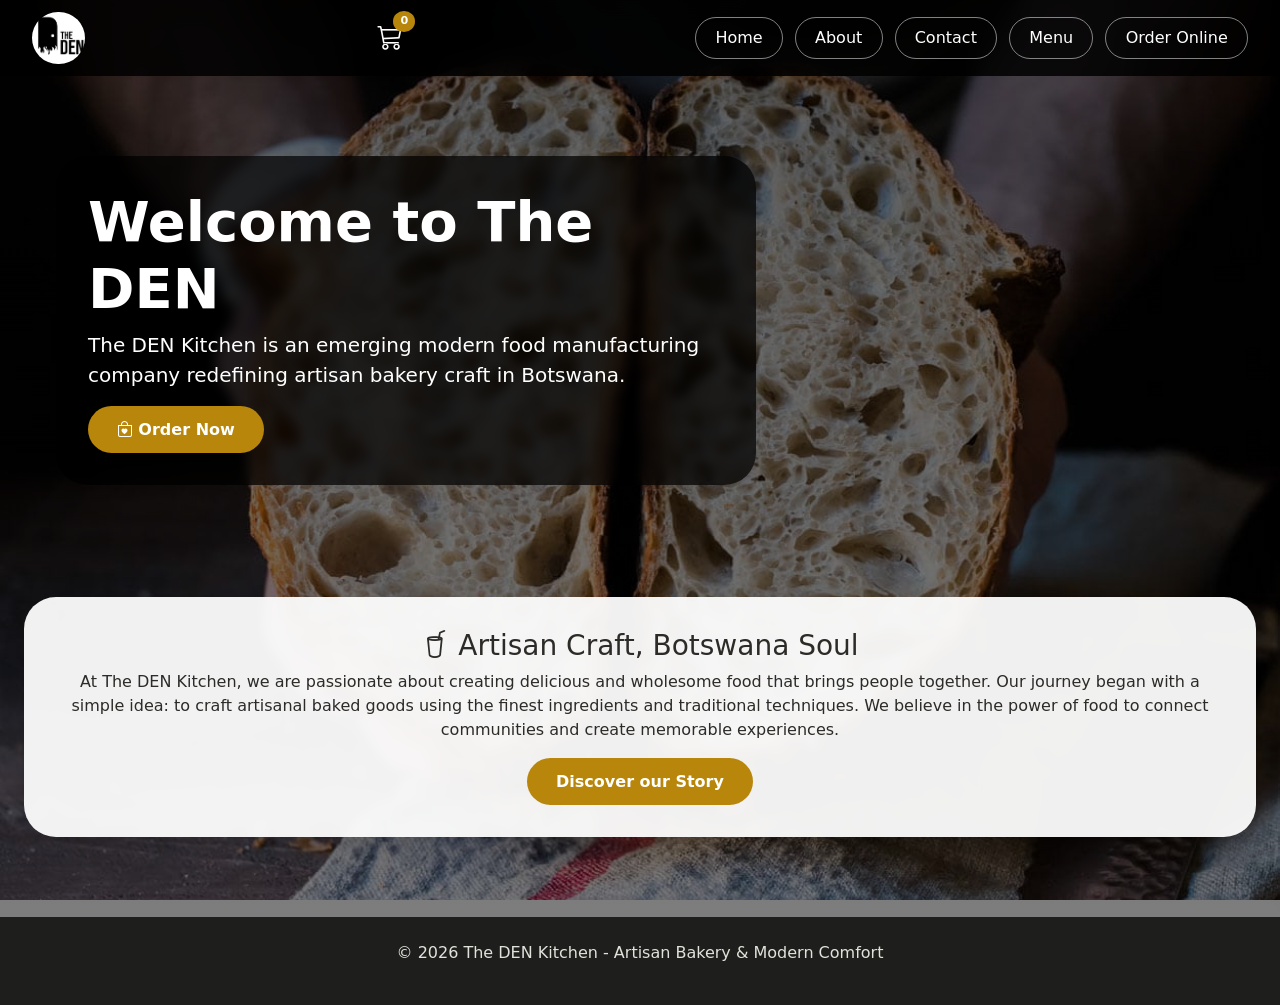
<file: index.html>
<!DOCTYPE html>
<html lang="en">
<head>
    <meta charset="UTF-8">
    <meta name="viewport" content="width=device-width, initial-scale=1.0">
    <title>The DEN Kitchen | Home</title>
    <link href="https://cdn.jsdelivr.net/npm/bootstrap@5.3.0/dist/css/bootstrap.min.css" rel="stylesheet">
    <link rel="stylesheet" href="https://cdn.jsdelivr.net/npm/bootstrap-icons@1.11.3/font/bootstrap-icons.min.css">
    <link rel="stylesheet" href="styles.css">
</head>
<body>

<!-- Cart Sidebar (shared across all pages) -->
<div class="cart-overlay" id="cartOverlay" onclick="closeCart()"></div>
<div class="cart-sidebar" id="cartSidebar">
    <div class="cart-header">
        <h5><i class="bi bi-bag-fill"></i> Your Cart</h5>
        <button class="btn-close btn-close-white" onclick="closeCart()"></button>
    </div>
    <div class="cart-items" id="cartItemsList">
        <p class="text-muted text-center mt-4">Cart is empty</p>
    </div>
    <div class="cart-footer">
        <div class="d-flex justify-content-between fw-bold fs-5">
            <span>Total</span>
            <span id="cartTotalAmount">P0.00</span>
        </div>
        <button class="btn-solid w-100 mt-2" onclick="goToCheckout()">Proceed to Checkout <i class="bi bi-arrow-right"></i></button>
        <button class="btn-outline w-100 mt-2" onclick="clearFullCart()" style="border-color:#aaa; color:#555;">Clear Cart</button>
    </div>
</div>

<nav class="main-navbar">
    <div class="logo-area">
        <a href="index.html">
            <img src="logo.png" alt="The DEN" class="logo-img" onerror="this.src='https://placehold.co/180x60/f5e6d3/b8860b?text=THE+DEN'">
        </a>
    </div>
    <div style="display: flex; align-items: center; gap: 1rem;">
        <div class="cart-icon" onclick="openCart()">
            <i class="bi bi-cart3"></i>
            <span class="cart-count" id="globalCartCount">0</span>
        </div>
        <button class="nav-toggle" id="navToggleBtn">☰</button>
    </div>
    <div class="nav-links" id="navLinks">
        <a class="nav-btn-ghost" href="index.html">Home</a>
        <a class="nav-btn-ghost" href="about.html">About</a>
        <a class="nav-btn-ghost" href="contact.html">Contact</a>
        <a class="nav-btn-ghost" href="menu.html">Menu</a>
        <a class="nav-btn-ghost" href="orderonline.html">Order Online</a>
    </div>
</nav>

<main>
    <div class="hero-section" style="padding: 3rem 2rem;">
        <div class="page-container">
            <div class="hero-card">
                <h1 class="display-4 fw-bold">Welcome to The DEN</h1>
                <p class="lead">The DEN Kitchen is an emerging modern food manufacturing company redefining artisan bakery craft in Botswana.</p>
                <div class="btn-group-custom d-flex gap-3 flex-wrap mt-3">
                    <a href="menu.html" class="btn-solid"><i class="bi bi-bag-heart"></i> Order Now</a>
                </div>
            </div>
        </div>
    </div>

    <div class="page-container">
        <div class="glass-card text-center">
            <h3><i class="bi bi-cup-straw"></i> Artisan Craft, Botswana Soul</h3>
            <p>At The DEN Kitchen, we are passionate about creating delicious and wholesome food that brings people together. Our journey began with a simple idea: to craft artisanal baked goods using the finest ingredients and traditional techniques. We believe in the power of food to connect communities and create memorable experiences.</p>
            <a href="about.html" class="btn-solid" style="background:#b8860b;">Discover our Story</a>
        </div>
    </div>
</main>

<footer class="main-footer">
    <p>&copy; 2026 The DEN Kitchen - Artisan Bakery & Modern Comfort</p>
</footer>

<script>
    // ========== CART FUNCTIONS (shared) ==========
    let cart = JSON.parse(localStorage.getItem('denCart')) || [];

    function saveCart() { 
        localStorage.setItem('denCart', JSON.stringify(cart)); 
        updateCartUI(); 
    }

    function updateCartUI() {
        const count = cart.reduce((s, i) => s + i.qty, 0);
        document.querySelectorAll('#globalCartCount').forEach(el => { if(el) el.innerText = count; });
        
        const container = document.getElementById('cartItemsList');
        const totalSpan = document.getElementById('cartTotalAmount');
        if (!container) return;
        
        if (cart.length === 0) { 
            container.innerHTML = '<p class="text-muted text-center mt-4">Cart is empty 🍞</p>'; 
            if (totalSpan) totalSpan.innerText = 'P0.00'; 
            return; 
        }
        
        let html = '', total = 0;
        cart.forEach((item, idx) => { 
            let itemTotal = item.price * item.qty; 
            total += itemTotal;
            html += `<div class="cart-item">
                <div><strong>${item.name}</strong><br><small>P${item.price} each</small></div>
                <div class="cart-item-actions">
                    <button onclick="updateQty(${idx}, -1)">-</button>
                    <span class="mx-1">${item.qty}</span>
                    <button onclick="updateQty(${idx}, 1)">+</button>
                    <button onclick="removeItem(${idx})" style="background:none; color:#999;">🗑</button>
                </div>
                <div>P${itemTotal.toFixed(2)}</div>
            </div>`;
        });
        container.innerHTML = html;
        if (totalSpan) totalSpan.innerText = `P${total.toFixed(2)}`;
    }

    function updateQty(idx, delta) { 
        let newQty = cart[idx].qty + delta; 
        if (newQty <= 0) cart.splice(idx, 1); 
        else cart[idx].qty = newQty; 
        saveCart(); 
    }

    function removeItem(idx) { 
        cart.splice(idx, 1); 
        saveCart(); 
        showToast('Item removed'); 
    }

    function clearFullCart() { 
        if (confirm('Clear your entire cart?')) { 
            cart = []; 
            saveCart(); 
            closeCart(); 
            showToast('Cart cleared'); 
        } 
    }

    function showToast(msg) { 
        let t = document.createElement('div'); 
        t.className = 'toast-msg'; 
        t.innerHTML = msg; 
        document.body.appendChild(t); 
        setTimeout(() => t.remove(), 2000); 
    }

    function openCart() { 
        document.getElementById('cartSidebar').classList.add('open'); 
        document.getElementById('cartOverlay').style.display = 'block'; 
    }

    function closeCart() { 
        document.getElementById('cartSidebar').classList.remove('open'); 
        document.getElementById('cartOverlay').style.display = 'none'; 
    }

    function goToCheckout() { 
        closeCart(); 
        window.location.href = 'orderonline.html'; 
    }

    // Navbar toggle
    const navToggle = document.getElementById('navToggleBtn');
    const navLinks = document.getElementById('navLinks');
    if (navToggle && navLinks) {
        navToggle.addEventListener('click', function() {
            navLinks.classList.toggle('open');
        });
    }

    // Initialize cart display
    updateCartUI();
</script>
</body>
</html>
</file>
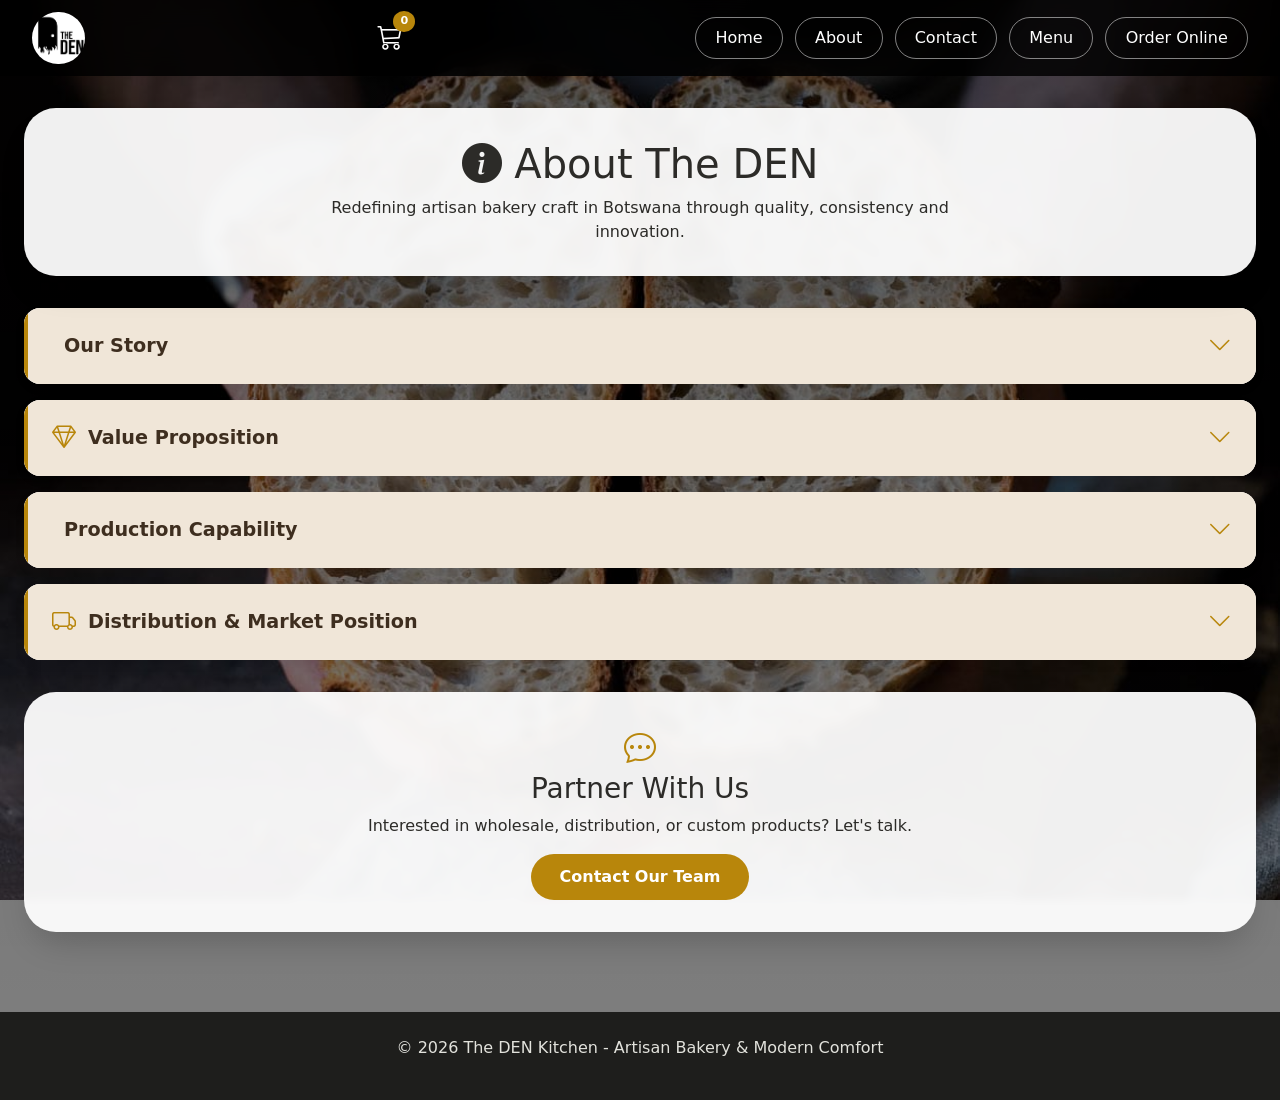
<file: about.html>
<!DOCTYPE html>
<html lang="en">
<head>
    <meta charset="UTF-8">
    <meta name="viewport" content="width=device-width, initial-scale=1.0">
    <title>About The DEN</title>
    <link href="https://cdn.jsdelivr.net/npm/bootstrap@5.3.0/dist/css/bootstrap.min.css" rel="stylesheet">
    <link rel="stylesheet" href="https://cdn.jsdelivr.net/npm/bootstrap-icons@1.11.3/font/bootstrap-icons.min.css">
    <link rel="stylesheet" href="styles.css">
</head>
<body>

<!-- Cart Sidebar -->
<div class="cart-overlay" id="cartOverlay" onclick="closeCart()"></div>
<div class="cart-sidebar" id="cartSidebar">
    <div class="cart-header">
        <h5><i class="bi bi-bag-fill"></i> Your Cart</h5>
        <button class="btn-close btn-close-white" onclick="closeCart()"></button>
    </div>
    <div class="cart-items" id="cartItemsList"><p class="text-muted text-center mt-4">Cart is empty</p></div>
    <div class="cart-footer">
        <div class="d-flex justify-content-between fw-bold fs-5"><span>Total</span><span id="cartTotalAmount">P0.00</span></div>
        <button class="btn-solid w-100 mt-2" onclick="goToCheckout()">Proceed to Checkout <i class="bi bi-arrow-right"></i></button>
        <button class="btn-outline w-100 mt-2" onclick="clearFullCart()" style="border-color:#aaa; color:#555;">Clear Cart</button>
    </div>
</div>

<nav class="main-navbar">
    <div class="logo-area">
        <a href="index.html">
            <img src="logo.png" alt="The DEN" class="logo-img" onerror="this.src='https://placehold.co/180x60/f5e6d3/b8860b?text=THE+DEN'">
        </a>
    </div>
    <div style="display: flex; align-items: center; gap: 1rem;">
        <div class="cart-icon" onclick="openCart()"><i class="bi bi-cart3"></i><span class="cart-count" id="globalCartCount">0</span></div>
        <button class="nav-toggle" id="navToggleBtn">☰</button>
    </div>
    <div class="nav-links" id="navLinks">
        <a class="nav-btn-ghost" href="index.html">Home</a>
        <a class="nav-btn-ghost" href="about.html">About</a>
        <a class="nav-btn-ghost" href="contact.html">Contact</a>
        <a class="nav-btn-ghost" href="menu.html">Menu</a>
        <a class="nav-btn-ghost" href="orderonline.html">Order Online</a>
    </div>
</nav>

<main style="flex: 1;">
    <div class="page-container">
        <div class="glass-card text-center" style="margin-bottom: 2rem;">
            <h1><i class="bi bi-info-circle-fill"></i> About The DEN</h1>
            <p style="max-width: 700px; margin: 0 auto;">Redefining artisan bakery craft in Botswana through quality, consistency and innovation.</p>
        </div>

        <div class="accordion-section" id="section1">
            <div class="accordion-header" onclick="toggleSection(this)">
                <h3><i class="bi bi-book-heart"></i> Our Story</h3>
                <i class="bi bi-chevron-down accordion-icon"></i>
            </div>
            <div class="accordion-content">
                <div class="accordion-content-inner">
                    <p>The DEN began as an artisan bakery dedicated to mastering dough, fermentation, and intentional food craft. Over time, we expanded into cafés, restaurants, markets, and events, consistently recognised for quality, flavour, and consistency.</p>
                    <p class="mt-2">We are now entering a new growth phase: scaling production, building structured manufacturing for artisan bread and frozen mass-produced bread products, and positioning The DEN as a leading modern food company in Botswana.</p>
                    <div class="stats-grid">
                        <div><div class="stat-number">2018</div><div class="stat-label">Founded</div></div>
                        <div><div class="stat-number">50+</div><div class="stat-label">Team Members</div></div>
                        <div><div class="stat-number">10+</div><div class="stat-label">Partner Locations</div></div>
                    </div>
                </div>
            </div>
        </div>

        <div class="accordion-section" id="section2">
            <div class="accordion-header" onclick="toggleSection(this)">
                <h3><i class="bi bi-gem"></i> Value Proposition</h3>
                <i class="bi bi-chevron-down accordion-icon"></i>
            </div>
            <div class="accordion-content">
                <div class="accordion-content-inner">
                    <div class="value-grid">
                        <div class="value-card"><i class="bi bi-cup-straw fs-1"></i><h4>Artisan Quality</h4><p>Handcrafted with premium ingredients</p></div>
                        <div class="value-card"><i class="bi bi-lightbulb fs-1"></i><h4>Innovation</h4><p>Modern manufacturing meeting artisanal excellence</p></div>
                        <div class="value-card"><i class="bi bi-check2-circle fs-1"></i><h4>Consistency</h4><p>Reliable quality across every batch</p></div>
                        <div class="value-card"><i class="bi bi-people fs-1"></i><h4>Local Roots</h4><p>Proudly Botswana-owned and operated</p></div>
                    </div>
                </div>
            </div>
        </div>

        <div class="accordion-section" id="section3">
            <div class="accordion-header" onclick="toggleSection(this)">
                <h3><i class="bi bi-building-factory"></i> Production Capability</h3>
                <i class="bi bi-chevron-down accordion-icon"></i>
            </div>
            <div class="accordion-content">
                <div class="accordion-content-inner">
                    <ul class="capability-list">
                        <li><i class="bi bi-check-lg"></i> State-of-the-art artisan bakery facility</li>
                        <li><i class="bi bi-check-lg"></i> Daily production capacity of 5,000+ units</li>
                        <li><i class="bi bi-check-lg"></i> Frozen bread and par-baked product line</li>
                        <li><i class="bi bi-check-lg"></i> Custom product development for B2B clients</li>
                    </ul>
                    <div class="stats-grid">
                        <div><div class="stat-number">5,000+</div><div class="stat-label">Daily Units</div></div>
                        <div><div class="stat-number">24/7</div><div class="stat-label">Production</div></div>
                        <div><div class="stat-number">20+</div><div class="stat-label">Product Varieties</div></div>
                    </div>
                </div>
            </div>
        </div>

        <div class="accordion-section" id="section4">
            <div class="accordion-header" onclick="toggleSection(this)">
                <h3><i class="bi bi-truck"></i> Distribution & Market Position</h3>
                <i class="bi bi-chevron-down accordion-icon"></i>
            </div>
            <div class="accordion-content">
                <div class="accordion-content-inner">
                    <p><strong>Market Position:</strong> The DEN is emerging as a premier artisan bread manufacturer in Botswana.</p>
                    <ul class="capability-list">
                        <li><i class="bi bi-geo-alt-fill"></i> Direct delivery across Gaborone</li>
                        <li><i class="bi bi-shop"></i> Retail partnerships with leading supermarkets</li>
                        <li><i class="bi bi-graph-up"></i> Expanding to Francistown and Maun in 2026</li>
                    </ul>
                </div>
            </div>
        </div>

        <div class="glass-card text-center" style="margin-top: 2rem;">
            <i class="bi bi-chat-dots" style="font-size: 2rem; color: #b8860b;"></i>
            <h3>Partner With Us</h3>
            <p>Interested in wholesale, distribution, or custom products? Let's talk.</p>
            <a href="contact.html" class="btn-solid">Contact Our Team</a>
        </div>
    </div>
</main>

<footer class="main-footer">
    <p>&copy; 2026 The DEN Kitchen - Artisan Bakery & Modern Comfort</p>
</footer>

<script>
    function toggleSection(headerElement) {
        const accordionSection = headerElement.closest('.accordion-section');
        if (accordionSection.classList.contains('active')) {
            accordionSection.classList.remove('active');
        } else {
            accordionSection.classList.add('active');
        }
    }

    // ========== CART FUNCTIONS ==========
    let cart = JSON.parse(localStorage.getItem('denCart')) || [];

    function saveCart() { localStorage.setItem('denCart', JSON.stringify(cart)); updateCartUI(); }

    function updateCartUI() {
        const count = cart.reduce((s, i) => s + i.qty, 0);
        document.querySelectorAll('#globalCartCount').forEach(el => { if(el) el.innerText = count; });
        const container = document.getElementById('cartItemsList');
        const totalSpan = document.getElementById('cartTotalAmount');
        if(!container) return;
        if(cart.length === 0) { container.innerHTML = '<p class="text-muted text-center mt-4">Cart is empty 🍞</p>'; if(totalSpan) totalSpan.innerText = 'P0.00'; return; }
        let html = '', total = 0;
        cart.forEach((item, idx) => { let itemTotal = item.price * item.qty; total += itemTotal;
            html += `<div class="cart-item"><div><strong>${item.name}</strong><br><small>P${item.price} each</small></div>
            <div class="cart-item-actions"><button onclick="updateQty(${idx},-1)">-</button><span class="mx-1">${item.qty}</span><button onclick="updateQty(${idx},1)">+</button>
            <button onclick="removeItem(${idx})" style="background:none; color:#999;">🗑</button></div><div>P${itemTotal.toFixed(2)}</div></div>`;
        });
        container.innerHTML = html; totalSpan.innerText = `P${total.toFixed(2)}`;
    }

    function updateQty(idx, delta) { let newQty = cart[idx].qty + delta; if(newQty <= 0) cart.splice(idx,1); else cart[idx].qty = newQty; saveCart(); }
    function removeItem(idx) { cart.splice(idx,1); saveCart(); showToast('Item removed'); }
    function clearFullCart() { if(confirm('Clear cart?')) { cart = []; saveCart(); closeCart(); showToast('Cart cleared'); } }
    function showToast(msg) { let t = document.createElement('div'); t.className = 'toast-msg'; t.innerHTML = msg; document.body.appendChild(t); setTimeout(()=>t.remove(),2000); }
    function openCart() { document.getElementById('cartSidebar').classList.add('open'); document.getElementById('cartOverlay').style.display = 'block'; }
    function closeCart() { document.getElementById('cartSidebar').classList.remove('open'); document.getElementById('cartOverlay').style.display = 'none'; }
    function goToCheckout() { closeCart(); window.location.href = 'orderonline.html'; }

    const navToggle = document.getElementById('navToggleBtn');
    const navLinks = document.getElementById('navLinks');
    if (navToggle && navLinks) {
        navToggle.addEventListener('click', function() { navLinks.classList.toggle('open'); });
    }

    updateCartUI();
</script>
</body>
</html>
</file>
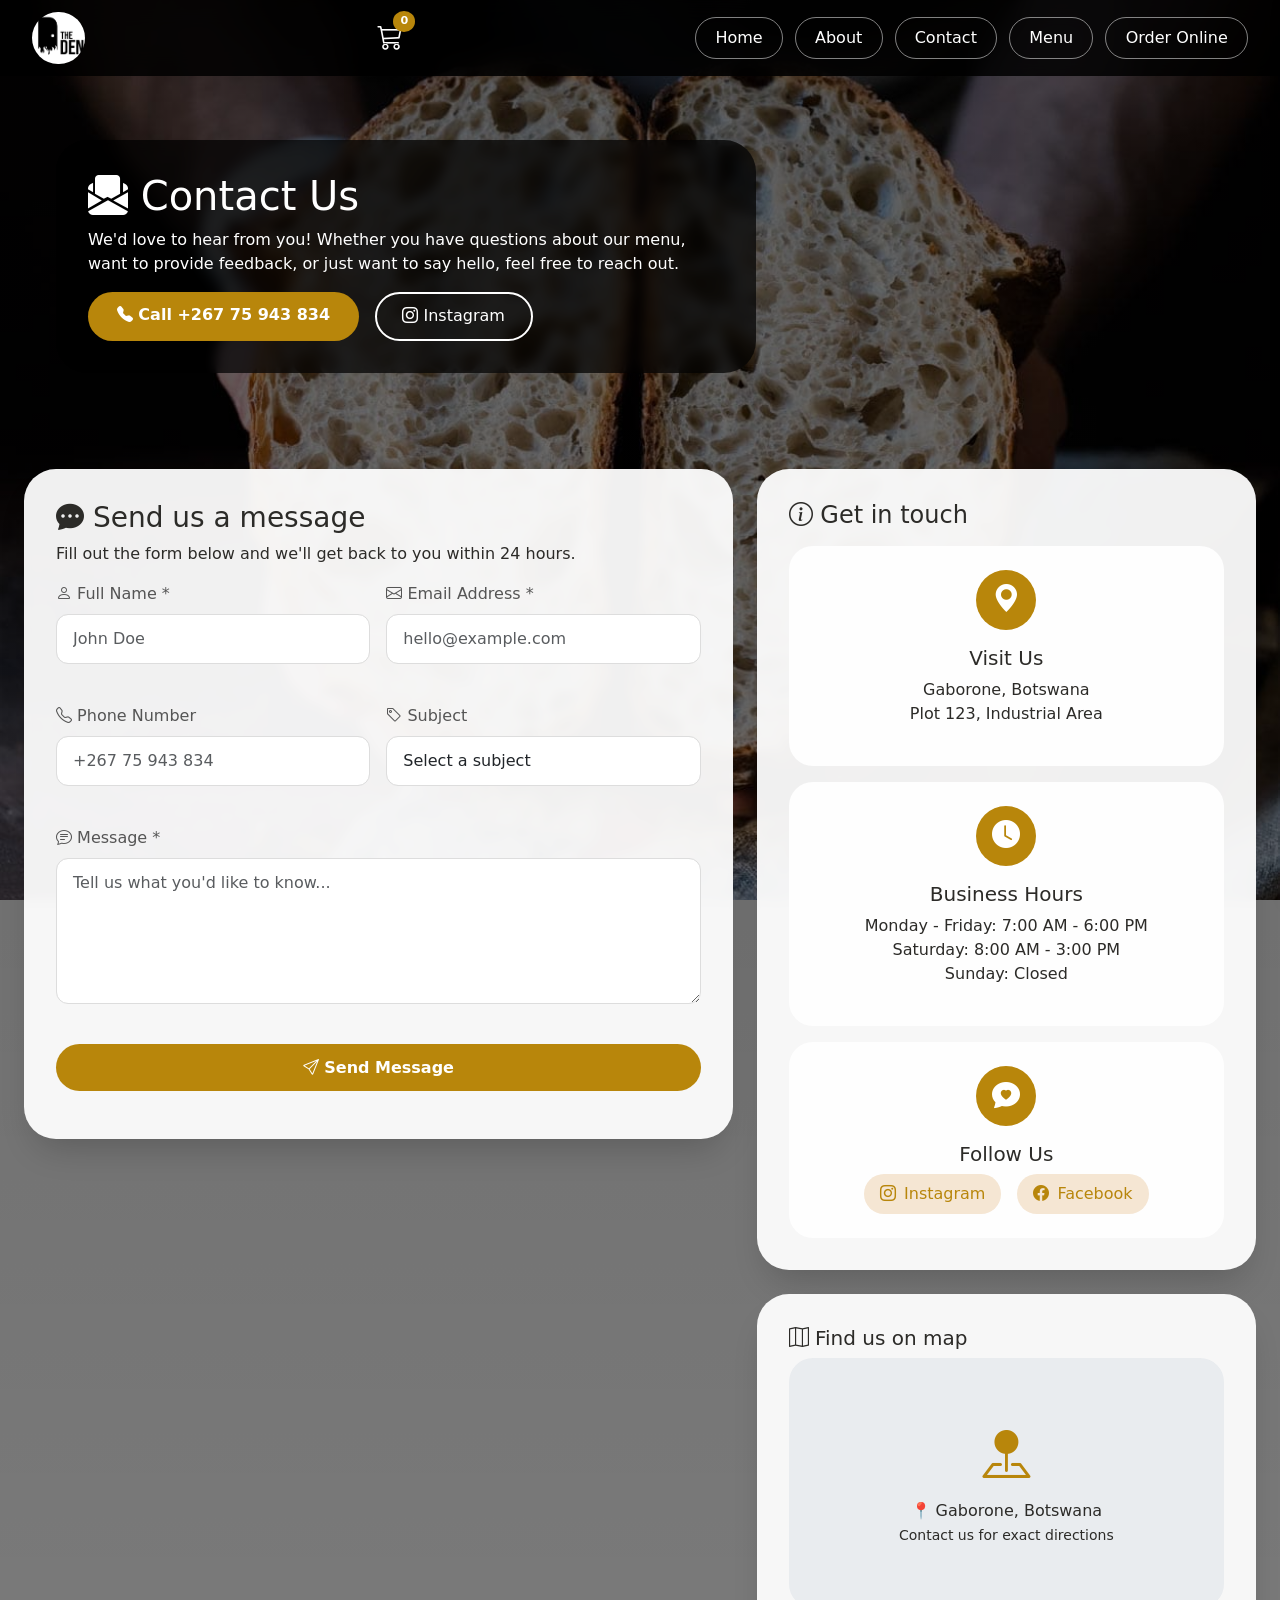
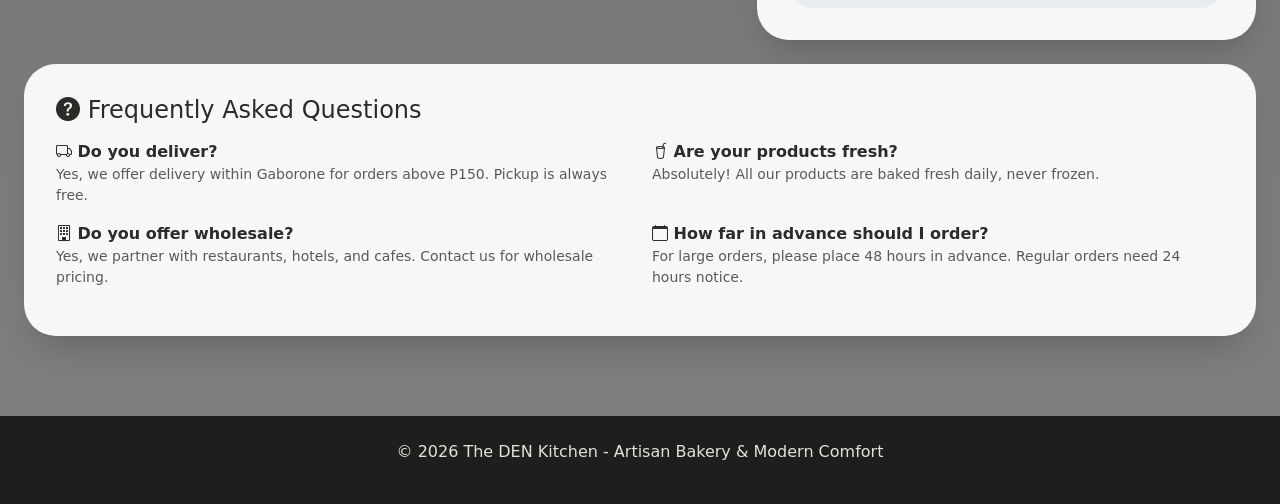
<file: contact.html>
<!DOCTYPE html> 
<html lang="en"> 
<head> 
    <meta charset="UTF-8"> 
    <meta name="viewport" content="width=device-width, initial-scale=1.0"> 
    <title>Contact Us - The DEN Kitchen</title> 
    <link href="https://cdn.jsdelivr.net/npm/bootstrap@5.3.0/dist/css/bootstrap.min.css" rel="stylesheet"> 
    <link rel="stylesheet" href="https://cdn.jsdelivr.net/npm/bootstrap-icons@1.11.3/font/bootstrap-icons.min.css">
    <link rel="stylesheet" href="styles.css"> 
    <style>
        .contact-info-card {
            background: rgba(255,255,255,0.95);
            border-radius: 24px;
            padding: 1.5rem;
            text-align: center;
            transition: transform 0.3s;
            height: 100%;
        }
        .contact-info-card:hover { transform: translateY(-5px); }
        .contact-icon-circle {
            width: 60px;
            height: 60px;
            background: #b8860b;
            border-radius: 50%;
            display: flex;
            align-items: center;
            justify-content: center;
            margin: 0 auto 1rem;
        }
        .contact-icon-circle i { font-size: 28px; color: white; }
        .social-link {
            display: inline-flex;
            align-items: center;
            gap: 0.5rem;
            padding: 0.5rem 1rem;
            background: #f5e6d3;
            border-radius: 40px;
            text-decoration: none;
            color: #b8860b;
            transition: all 0.2s;
        }
        .social-link:hover { background: #b8860b; color: white; }
        .form-floating-custom { margin-bottom: 1.5rem; }
        .form-floating-custom input,
        .form-floating-custom textarea,
        .form-floating-custom select {
            width: 100%;
            padding: 0.75rem 1rem;
            border: 1px solid #ddd;
            border-radius: 12px;
            font-size: 1rem;
            transition: border-color 0.2s;
        }
        .form-floating-custom input:focus,
        .form-floating-custom textarea:focus,
        .form-floating-custom select:focus {
            outline: none;
            border-color: #b8860b;
            box-shadow: 0 0 0 3px rgba(184,134,11,0.1);
        }
        .form-floating-custom label {
            font-weight: 500;
            margin-bottom: 0.5rem;
            display: block;
            color: #555;
        }
        .success-toast {
            position: fixed;
            top: 20px;
            right: 20px;
            background: #28a745;
            color: white;
            padding: 1rem 1.5rem;
            border-radius: 12px;
            z-index: 2000;
            animation: slideInRight 0.3s ease;
        }
        @keyframes slideInRight {
            from { transform: translateX(100%); opacity: 0; }
            to { transform: translateX(0); opacity: 1; }
        }
        .map-placeholder {
            background: #e9ecef;
            border-radius: 24px;
            padding: 2rem;
            text-align: center;
            min-height: 250px;
            display: flex;
            flex-direction: column;
            align-items: center;
            justify-content: center;
        }
    </style>
</head> 
<body> 

<!-- Cart Sidebar -->
<div class="cart-overlay" id="cartOverlay" onclick="closeCart()"></div>
<div class="cart-sidebar" id="cartSidebar">
    <div class="cart-header">
        <h5><i class="bi bi-bag-fill"></i> Your Cart</h5>
        <button class="btn-close btn-close-white" onclick="closeCart()"></button>
    </div>
    <div class="cart-items" id="cartItemsList"><p class="text-muted text-center mt-4">Cart is empty</p></div>
    <div class="cart-footer">
        <div class="d-flex justify-content-between fw-bold fs-5"><span>Total</span><span id="cartTotalAmount">P0.00</span></div>
        <button class="btn-solid w-100 mt-2" onclick="goToCheckout()">Proceed to Checkout <i class="bi bi-arrow-right"></i></button>
        <button class="btn-outline w-100 mt-2" onclick="clearFullCart()" style="border-color:#aaa; color:#555;">Clear Cart</button>
    </div>
</div>

<nav class="main-navbar">
    <div class="logo-area">
        <a href="index.html">
            <img src="logo.png" alt="The DEN" class="logo-img" onerror="this.src='https://placehold.co/180x60/f5e6d3/b8860b?text=THE+DEN'">
        </a>
    </div>
    <div style="display: flex; align-items: center; gap: 1rem;">
        <div class="cart-icon" onclick="openCart()"><i class="bi bi-cart3"></i><span class="cart-count" id="globalCartCount">0</span></div>
        <button class="nav-toggle" id="navToggleBtn">☰</button>
    </div>
    <div class="nav-links" id="navLinks">
        <a class="nav-btn-ghost" href="index.html">Home</a>
        <a class="nav-btn-ghost" href="about.html">About</a>
        <a class="nav-btn-ghost" href="contact.html">Contact</a>
        <a class="nav-btn-ghost" href="menu.html">Menu</a>
        <a class="nav-btn-ghost" href="orderonline.html">Order Online</a>
    </div>
</nav>

<main style="flex: 1;">
    <div class="hero-section" style="padding: 2rem;">
        <div class="page-container">
            <div class="hero-card">
                <h1><i class="bi bi-envelope-paper-fill"></i> Contact Us</h1>
                <p>We'd love to hear from you! Whether you have questions about our menu, want to provide feedback, or just want to say hello, feel free to reach out.</p>
                <div class="d-flex flex-wrap gap-3 mt-3">
                    <a href="tel:+26775943834" class="btn-solid"><i class="bi bi-telephone-fill"></i> Call +267 75 943 834</a>
                    <a href="https://www.instagram.com/thedenbw/" target="_blank" class="btn-outline-light"><i class="bi bi-instagram"></i> Instagram</a>
                </div>
            </div>
        </div>
    </div>

    <div class="page-container">
        <div class="row g-4">
            <div class="col-lg-7">
                <div class="glass-card">
                    <h3><i class="bi bi-chat-dots-fill"></i> Send us a message</h3>
                    <p>Fill out the form below and we'll get back to you within 24 hours.</p>
                    
                    <form id="contactForm">
                        <div class="row g-3">
                            <div class="col-md-6">
                                <div class="form-floating-custom">
                                    <label for="fullName"><i class="bi bi-person"></i> Full Name *</label>
                                    <input type="text" id="fullName" class="form-control" placeholder="John Doe" required>
                                </div>
                            </div>
                            <div class="col-md-6">
                                <div class="form-floating-custom">
                                    <label for="email"><i class="bi bi-envelope"></i> Email Address *</label>
                                    <input type="email" id="email" class="form-control" placeholder="hello@example.com" required>
                                </div>
                            </div>
                            <div class="col-md-6">
                                <div class="form-floating-custom">
                                    <label for="phone"><i class="bi bi-telephone"></i> Phone Number</label>
                                    <input type="tel" id="phone" class="form-control" placeholder="+267 75 943 834">
                                </div>
                            </div>
                            <div class="col-md-6">
                                <div class="form-floating-custom">
                                    <label for="subject"><i class="bi bi-tag"></i> Subject</label>
                                    <select id="subject" class="form-control">
                                        <option value="">Select a subject</option>
                                        <option value="General Inquiry">General Inquiry</option>
                                        <option value="Wholesale Partnership">Wholesale Partnership</option>
                                        <option value="Feedback">Feedback</option>
                                        <option value="Catering Request">Catering Request</option>
                                        <option value="Press/Media">Press/Media</option>
                                    </select>
                                </div>
                            </div>
                            <div class="col-12">
                                <div class="form-floating-custom">
                                    <label for="message"><i class="bi bi-chat-text"></i> Message *</label>
                                    <textarea id="message" rows="5" class="form-control" placeholder="Tell us what you'd like to know..." required></textarea>
                                </div>
                            </div>
                            <div class="col-12">
                                <button type="submit" class="btn-solid w-100" id="submitBtn">
                                    <i class="bi bi-send"></i> Send Message
                                </button>
                            </div>
                        </div>
                    </form>
                    <div id="formStatus" class="mt-3 text-center"></div>
                </div>
            </div>

            <div class="col-lg-5">
                <div class="glass-card">
                    <h4><i class="bi bi-info-circle"></i> Get in touch</h4>
                    
                    <div class="contact-info-card mt-3">
                        <div class="contact-icon-circle"><i class="bi bi-geo-alt-fill"></i></div>
                        <h5>Visit Us</h5>
                        <p>Gaborone, Botswana<br>Plot 123, Industrial Area</p>
                    </div>

                    <div class="contact-info-card mt-3">
                        <div class="contact-icon-circle"><i class="bi bi-clock-fill"></i></div>
                        <h5>Business Hours</h5>
                        <p>Monday - Friday: 7:00 AM - 6:00 PM<br>Saturday: 8:00 AM - 3:00 PM<br>Sunday: Closed</p>
                    </div>

                    <div class="contact-info-card mt-3">
                        <div class="contact-icon-circle"><i class="bi bi-chat-heart-fill"></i></div>
                        <h5>Follow Us</h5>
                        <div class="d-flex justify-content-center gap-3 mt-2">
                            <a href="https://www.instagram.com/thedenbw/" target="_blank" class="social-link"><i class="bi bi-instagram"></i> Instagram</a>
                            <a href="https://web.facebook.com/profile.php?id=61574884982572" target="_blank" class="social-link"><i class="bi bi-facebook"></i> Facebook</a>
                        </div>
                    </div>
                </div>

                <div class="glass-card mt-4">
                    <h5><i class="bi bi-map"></i> Find us on map</h5>
                    <div class="map-placeholder">
                        <i class="bi bi-pin-map-fill" style="font-size: 48px; color: #b8860b;"></i>
                        <p class="mt-2 mb-0">📍 Gaborone, Botswana<br><small>Contact us for exact directions</small></p>
                    </div>
                </div>
            </div>
        </div>

        <div class="glass-card mt-4">
            <h4><i class="bi bi-question-circle-fill"></i> Frequently Asked Questions</h4>
            <div class="row mt-3">
                <div class="col-md-6"><div class="mb-3"><strong><i class="bi bi-truck"></i> Do you deliver?</strong><p class="mb-0 text-muted small">Yes, we offer delivery within Gaborone for orders above P150. Pickup is always free.</p></div></div>
                <div class="col-md-6"><div class="mb-3"><strong><i class="bi bi-cup-straw"></i> Are your products fresh?</strong><p class="mb-0 text-muted small">Absolutely! All our products are baked fresh daily, never frozen.</p></div></div>
                <div class="col-md-6"><div class="mb-3"><strong><i class="bi bi-building"></i> Do you offer wholesale?</strong><p class="mb-0 text-muted small">Yes, we partner with restaurants, hotels, and cafes. Contact us for wholesale pricing.</p></div></div>
                <div class="col-md-6"><div class="mb-3"><strong><i class="bi bi-calendar"></i> How far in advance should I order?</strong><p class="mb-0 text-muted small">For large orders, please place 48 hours in advance. Regular orders need 24 hours notice.</p></div></div>
            </div>
        </div>
    </div>
</main>

<footer class="main-footer">
    <p>&copy; 2026 The DEN Kitchen - Artisan Bakery & Modern Comfort</p>
</footer>

<script>
    // ========== CART FUNCTIONS ==========
    let cart = JSON.parse(localStorage.getItem('denCart')) || [];

    function saveCart() { localStorage.setItem('denCart', JSON.stringify(cart)); updateCartUI(); }

    function updateCartUI() {
        const count = cart.reduce((s, i) => s + i.qty, 0);
        document.querySelectorAll('#globalCartCount').forEach(el => { if(el) el.innerText = count; });
        const container = document.getElementById('cartItemsList');
        const totalSpan = document.getElementById('cartTotalAmount');
        if(!container) return;
        if(cart.length === 0) { container.innerHTML = '<p class="text-muted text-center mt-4">Cart is empty 🍞</p>'; if(totalSpan) totalSpan.innerText = 'P0.00'; return; }
        let html = '', total = 0;
        cart.forEach((item, idx) => { let itemTotal = item.price * item.qty; total += itemTotal;
            html += `<div class="cart-item"><div><strong>${item.name}</strong><br><small>P${item.price} each</small></div>
            <div class="cart-item-actions"><button onclick="updateQty(${idx},-1)">-</button><span class="mx-1">${item.qty}</span><button onclick="updateQty(${idx},1)">+</button>
            <button onclick="removeItem(${idx})" style="background:none; color:#999;">🗑</button></div><div>P${itemTotal.toFixed(2)}</div></div>`;
        });
        container.innerHTML = html; totalSpan.innerText = `P${total.toFixed(2)}`;
    }

    function updateQty(idx, delta) { let newQty = cart[idx].qty + delta; if(newQty <= 0) cart.splice(idx,1); else cart[idx].qty = newQty; saveCart(); }
    function removeItem(idx) { cart.splice(idx,1); saveCart(); showToast('Item removed'); }
    function clearFullCart() { if(confirm('Clear your entire cart?')) { cart = []; saveCart(); closeCart(); showToast('Cart cleared'); } }
    function showToast(msg) { let t = document.createElement('div'); t.className = 'toast-msg'; t.innerHTML = msg; document.body.appendChild(t); setTimeout(()=>t.remove(),2000); }
    function openCart() { document.getElementById('cartSidebar').classList.add('open'); document.getElementById('cartOverlay').style.display = 'block'; updateCartUI(); }
    function closeCart() { document.getElementById('cartSidebar').classList.remove('open'); document.getElementById('cartOverlay').style.display = 'none'; }
    function goToCheckout() { closeCart(); window.location.href = 'orderonline.html'; }

    // Navbar toggle
    const navToggle = document.getElementById('navToggleBtn');
    const navLinks = document.getElementById('navLinks');
    if (navToggle && navLinks) {
        navToggle.addEventListener('click', function() { navLinks.classList.toggle('open'); });
    }

    // Contact Form Submission
    const contactForm = document.getElementById('contactForm');
    const formStatus = document.getElementById('formStatus');
    
    function showSuccessToast(message) {
        const toast = document.createElement('div');
        toast.className = 'success-toast';
        toast.innerHTML = `<i class="bi bi-check-circle-fill"></i> ${message}`;
        document.body.appendChild(toast);
        setTimeout(() => toast.remove(), 4000);
    }

    contactForm.addEventListener('submit', function(e) {
        e.preventDefault();
        
        const fullName = document.getElementById('fullName').value.trim();
        const email = document.getElementById('email').value.trim();
        const phone = document.getElementById('phone').value.trim();
        const subject = document.getElementById('subject').value;
        const message = document.getElementById('message').value.trim();
        
        if (!fullName || !email || !message) {
            formStatus.innerHTML = '<div class="alert alert-danger">Please fill all required fields (*)</div>';
            setTimeout(() => formStatus.innerHTML = '', 3000);
            return;
        }
        
        const contactSubmission = {
            id: Date.now(),
            fullName: fullName,
            email: email,
            phone: phone,
            subject: subject || 'General Inquiry',
            message: message,
            date: new Date().toISOString()
        };
        
        let existing = JSON.parse(localStorage.getItem('denContactSubmissions') || '[]');
        existing.push(contactSubmission);
        localStorage.setItem('denContactSubmissions', JSON.stringify(existing));
        
        formStatus.innerHTML = '<div class="alert alert-success">✓ Message sent successfully! We\'ll reply within 24 hours.</div>';
        contactForm.reset();
        showSuccessToast('Message sent! We\'ll get back to you soon.');
        
        setTimeout(() => formStatus.innerHTML = '', 4000);
    });

    updateCartUI();
</script>
</body>
</html>
</file>
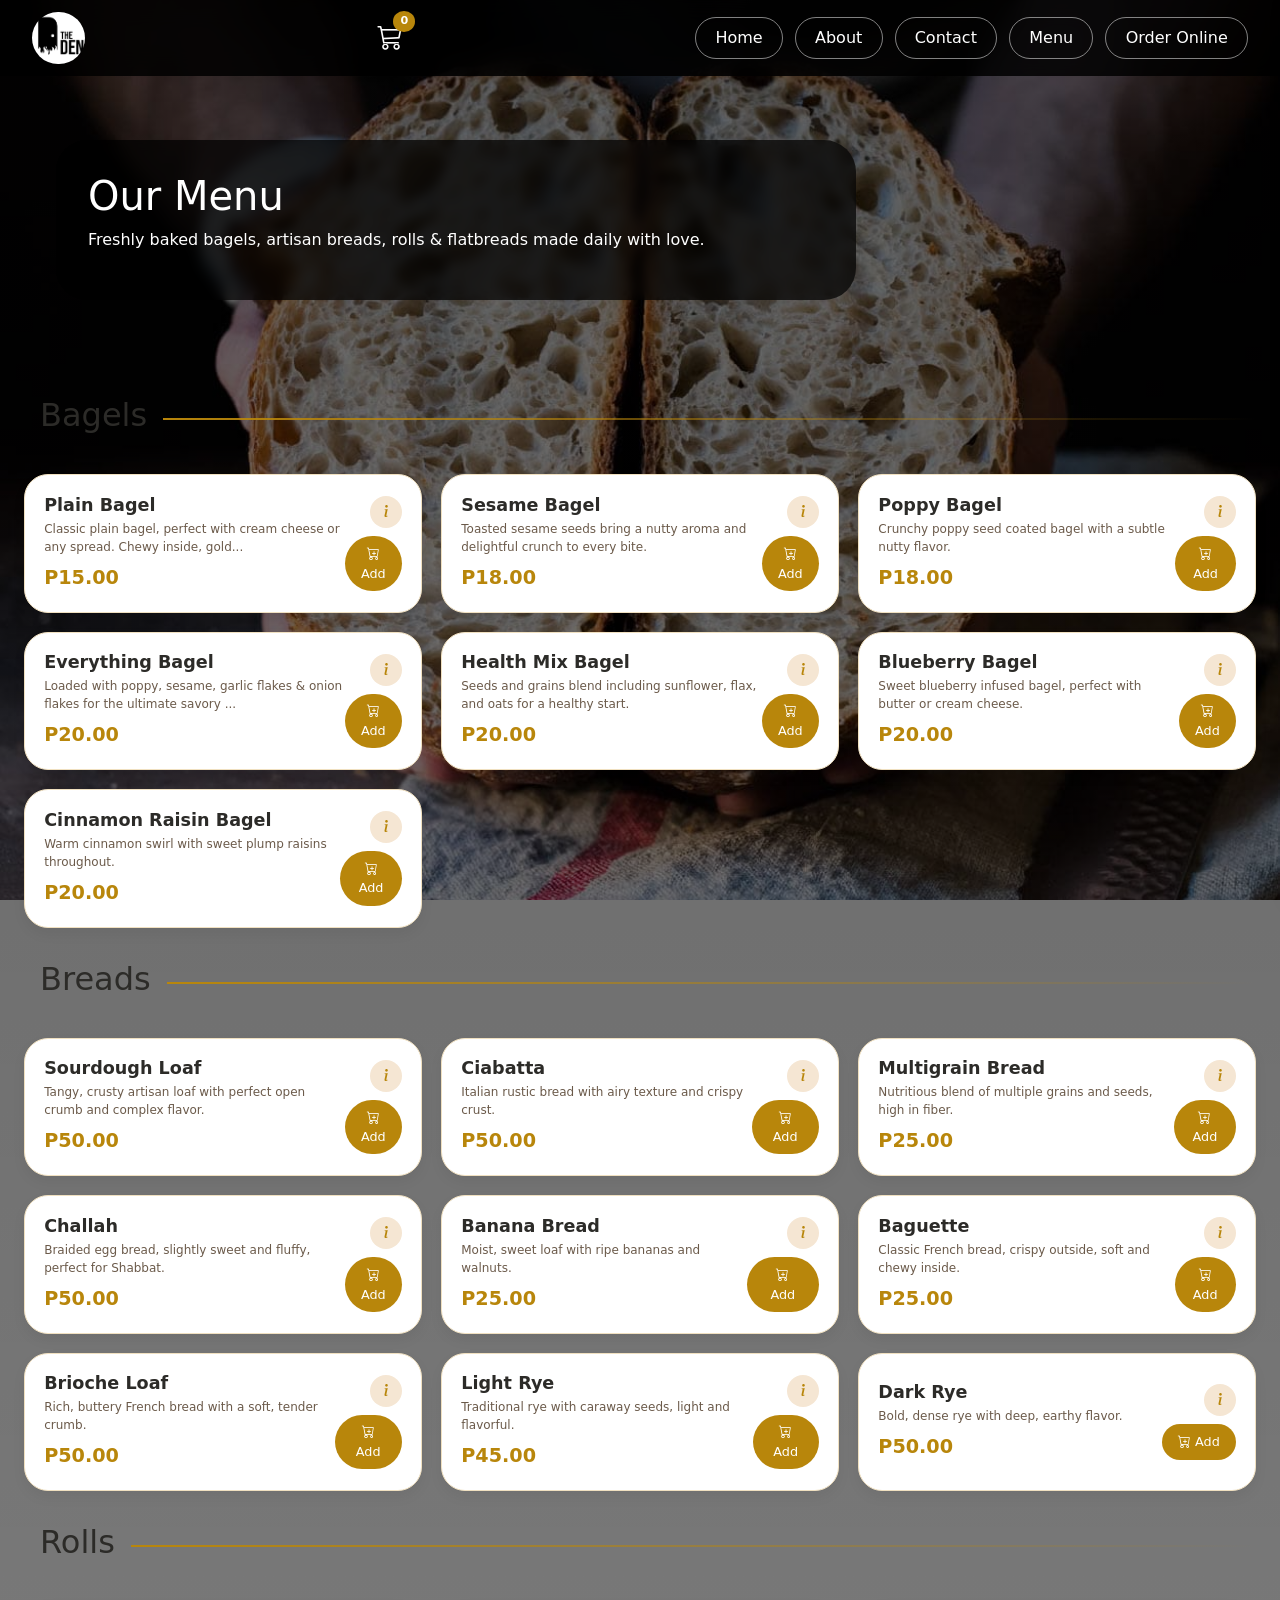
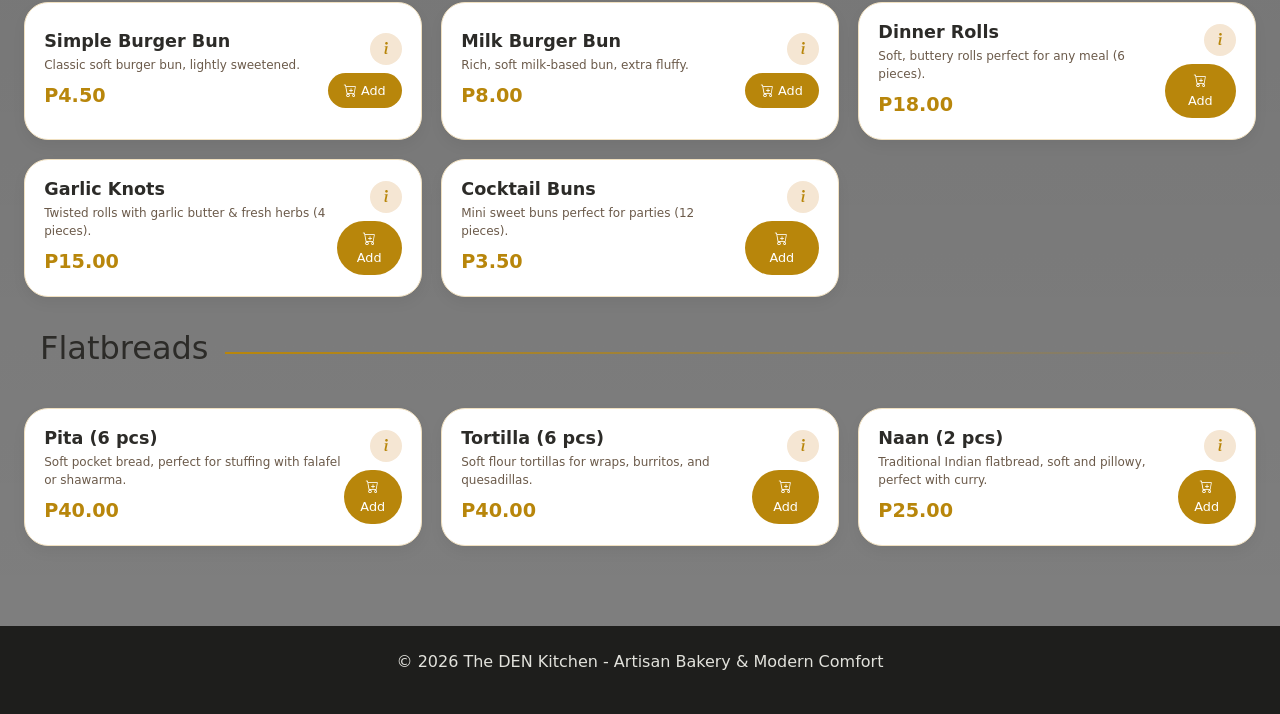
<file: Menu.html>
<!DOCTYPE html>
<html lang="en">
<head>
    <meta charset="UTF-8">
    <meta name="viewport" content="width=device-width, initial-scale=1.0">
    <title>Menu | The DEN Kitchen</title>
    <link href="https://cdn.jsdelivr.net/npm/bootstrap@5.3.0/dist/css/bootstrap.min.css" rel="stylesheet">
    <link rel="stylesheet" href="https://cdn.jsdelivr.net/npm/bootstrap-icons@1.11.3/font/bootstrap-icons.min.css">
    <link rel="stylesheet" href="styles.css">
</head>
<body>

<!-- Cart Sidebar -->
<div class="cart-overlay" id="cartOverlay" onclick="closeCart()"></div>
<div class="cart-sidebar" id="cartSidebar">
    <div class="cart-header">
        <h5><i class="bi bi-bag-fill"></i> Your Cart</h5>
        <button class="btn-close btn-close-white" onclick="closeCart()"></button>
    </div>
    <div class="cart-items" id="cartItemsList"><p class="text-muted text-center mt-4">Cart is empty</p></div>
    <div class="cart-footer">
        <div class="d-flex justify-content-between fw-bold fs-5"><span>Total</span><span id="cartTotalAmount">P0.00</span></div>
        <button class="btn-solid w-100 mt-2" onclick="goToCheckout()">Proceed to Checkout <i class="bi bi-arrow-right"></i></button>
        <button class="btn-outline w-100 mt-2" onclick="clearFullCart()" style="border-color:#aaa; color:#555;">Clear Cart</button>
    </div>
</div>

<nav class="main-navbar">
    <div class="logo-area"><a href="index.html"><img src="logo.png" alt="The DEN" class="logo-img" onerror="this.src='https://placehold.co/180x60/f5e6d3/b8860b?text=THE+DEN'"></a></div>
    <div style="display: flex; align-items: center; gap: 1;">
        <div class="cart-icon" onclick="openCart()"><i class="bi bi-cart3"></i><span class="cart-count" id="globalCartCount">0</span></div>
        <button class="nav-toggle" id="navToggleBtn">☰</button>
    </div>
    <div class="nav-links" id="navLinks">
        <a class="nav-btn-ghost" href="index.html">Home</a>
        <a class="nav-btn-ghost" href="about.html">About</a>
        <a class="nav-btn-ghost" href="contact.html">Contact</a>
        <a class="nav-btn-ghost" href="menu.html">Menu</a>
        <a class="nav-btn-ghost" href="orderonline.html">Order Online</a>
    </div>
</nav>

<main style="flex:1">
    <div class="menu-hero">
        <div class="page-container">
            <div class="menu-hero-card">
                <h1><i class="bi bi-menu"></i> Our Menu</h1>
                <p>Freshly baked bagels, artisan breads, rolls & flatbreads made daily with love.</p>
            </div>
        </div>
    </div>
    <div class="page-container" id="menuContainer"></div>
</main>

<footer class="main-footer"><p>&copy; 2026 The DEN Kitchen - Artisan Bakery & Modern Comfort</p></footer>

<script>
    // PRODUCT DATABASE - Complete menu
    const products = [
        // Bagels
        { id: 1, name: "Plain Bagel", category: "Bagels", desc: "Classic plain bagel, perfect with cream cheese or any spread. Chewy inside, golden outside.", price: 15, ingredients: "Flour, water, yeast, salt, malt syrup" },
        { id: 2, name: "Sesame Bagel", category: "Bagels", desc: "Toasted sesame seeds bring a nutty aroma and delightful crunch to every bite.", price: 18, ingredients: "Flour, sesame seeds, water, yeast, salt" },
        { id: 3, name: "Poppy Bagel", category: "Bagels", desc: "Crunchy poppy seed coated bagel with a subtle nutty flavor.", price: 18, ingredients: "Flour, poppy seeds, water, yeast, salt" },
        { id: 4, name: "Everything Bagel", category: "Bagels", desc: "Loaded with poppy, sesame, garlic flakes & onion flakes for the ultimate savory experience.", price: 20, ingredients: "Flour, poppy seeds, sesame seeds, garlic, onion, yeast, salt" },
        { id: 5, name: "Health Mix Bagel", category: "Bagels", desc: "Seeds and grains blend including sunflower, flax, and oats for a healthy start.", price: 20, ingredients: "Flour, mixed seeds, oats, flax, yeast, salt" },
        { id: 6, name: "Blueberry Bagel", category: "Bagels", desc: "Sweet blueberry infused bagel, perfect with butter or cream cheese.", price: 20, ingredients: "Flour, dried blueberries, sugar, yeast, salt" },
        { id: 7, name: "Cinnamon Raisin Bagel", category: "Bagels", desc: "Warm cinnamon swirl with sweet plump raisins throughout.", price: 20, ingredients: "Flour, raisins, cinnamon, sugar, yeast, salt" },
        // Artisan Breads
        { id: 8, name: "Sourdough Loaf", category: "Breads", desc: "Tangy, crusty artisan loaf with perfect open crumb and complex flavor.", price: 50, ingredients: "Flour, water, sourdough starter, salt" },
        { id: 9, name: "Ciabatta", category: "Breads", desc: "Italian rustic bread with airy texture and crispy crust.", price: 50, ingredients: "Flour, water, yeast, olive oil, salt" },
        { id: 10, name: "Multigrain Bread", category: "Breads", desc: "Nutritious blend of multiple grains and seeds, high in fiber.", price: 25, ingredients: "Flour, mixed grains, seeds, yeast, salt" },
        { id: 11, name: "Challah", category: "Breads", desc: "Braided egg bread, slightly sweet and fluffy, perfect for Shabbat.", price: 50, ingredients: "Flour, eggs, sugar, yeast, oil, salt" },
        { id: 12, name: "Banana Bread", category: "Breads", desc: "Moist, sweet loaf with ripe bananas and walnuts.", price: 25, ingredients: "Flour, bananas, sugar, eggs, walnuts, baking soda" },
        { id: 13, name: "Baguette", category: "Breads", desc: "Classic French bread, crispy outside, soft and chewy inside.", price: 25, ingredients: "Flour, water, yeast, salt" },
        { id: 14, name: "Brioche Loaf", category: "Breads", desc: "Rich, buttery French bread with a soft, tender crumb.", price: 50, ingredients: "Flour, butter, eggs, sugar, yeast, salt" },
        { id: 15, name: "Light Rye", category: "Breads", desc: "Traditional rye with caraway seeds, light and flavorful.", price: 45, ingredients: "Rye flour, wheat flour, caraway seeds, yeast, salt" },
        { id: 16, name: "Dark Rye", category: "Breads", desc: "Bold, dense rye with deep, earthy flavor.", price: 50, ingredients: "Dark rye flour, caraway seeds, yeast, salt" },
        // Rolls & Buns
        { id: 17, name: "Simple Burger Bun", category: "Rolls", desc: "Classic soft burger bun, lightly sweetened.", price: 4.50, ingredients: "Flour, sugar, yeast, milk, butter, salt" },
        { id: 18, name: "Milk Burger Bun", category: "Rolls", desc: "Rich, soft milk-based bun, extra fluffy.", price: 8, ingredients: "Flour, milk powder, sugar, yeast, butter, salt" },
        { id: 19, name: "Dinner Rolls", category: "Rolls", desc: "Soft, buttery rolls perfect for any meal (6 pieces).", price: 18, ingredients: "Flour, butter, milk, eggs, yeast, salt" },
        { id: 20, name: "Garlic Knots", category: "Rolls", desc: "Twisted rolls with garlic butter & fresh herbs (4 pieces).", price: 15, ingredients: "Flour, garlic butter, parsley, yeast, salt" },
        { id: 21, name: "Cocktail Buns", category: "Rolls", desc: "Mini sweet buns perfect for parties (12 pieces).", price: 3.50, ingredients: "Flour, sugar, butter, eggs, yeast, salt" },
        // Flatbreads
        { id: 22, name: "Pita (6 pcs)", category: "Flatbreads", desc: "Soft pocket bread, perfect for stuffing with falafel or shawarma.", price: 40, ingredients: "Flour, water, yeast, olive oil, salt" },
        { id: 23, name: "Tortilla (6 pcs)", category: "Flatbreads", desc: "Soft flour tortillas for wraps, burritos, and quesadillas.", price: 40, ingredients: "Flour, water, shortening, salt, baking powder" },
        { id: 24, name: "Naan (2 pcs)", category: "Flatbreads", desc: "Traditional Indian flatbread, soft and pillowy, perfect with curry.", price: 25, ingredients: "Flour, yogurt, yeast, garlic, butter, salt" }
    ];

    let cart = JSON.parse(localStorage.getItem('denCart')) || [];

    function saveCart() { localStorage.setItem('denCart', JSON.stringify(cart)); updateCartUI(); }

    function updateCartUI() {
        const count = cart.reduce((s,i)=> s + i.qty, 0);
        document.querySelectorAll('#globalCartCount').forEach(el => { if(el) el.innerText = count; });
        const container = document.getElementById('cartItemsList');
        const totalSpan = document.getElementById('cartTotalAmount');
        if(!container) return;
        if(cart.length === 0) { container.innerHTML = '<p class="text-muted text-center mt-4">Cart is empty 🍞</p>'; if(totalSpan) totalSpan.innerText = 'P0.00'; return; }
        let html = '', total = 0;
        cart.forEach((item, idx) => { let itemTotal = item.price * item.qty; total += itemTotal;
            html += `<div class="cart-item"><div><strong>${item.name}</strong><br><small>P${item.price} each</small></div>
            <div class="cart-item-actions"><button onclick="updateQty(${idx},-1)">-</button><span class="mx-1">${item.qty}</span><button onclick="updateQty(${idx},1)">+</button>
            <button onclick="removeItem(${idx})" style="background:none; color:#999;">🗑</button></div><div>P${itemTotal.toFixed(2)}</div></div>`;
        });
        container.innerHTML = html; totalSpan.innerText = `P${total.toFixed(2)}`;
    }

    function updateQty(idx, delta) { let newQty = cart[idx].qty + delta; if(newQty <= 0) cart.splice(idx,1); else cart[idx].qty = newQty; saveCart(); }
    function removeItem(idx) { cart.splice(idx,1); saveCart(); showToast('Item removed'); }
    function clearFullCart() { if(confirm('Clear your entire cart?')) { cart = []; saveCart(); closeCart(); showToast('Cart cleared'); } }
    function addToCart(product) { 
        let existing = cart.find(i => i.id === product.id); 
        if(existing) existing.qty++; 
        else cart.push({...product, qty: 1}); 
        saveCart(); 
        showToast(`✓ ${product.name} added to cart`); 
        openCart(); 
    }
    function showToast(msg) { let t = document.createElement('div'); t.className = 'toast-msg'; t.innerHTML = msg; document.body.appendChild(t); setTimeout(()=>t.remove(),2000); }
    function openCart() { document.getElementById('cartSidebar').classList.add('open'); document.getElementById('cartOverlay').style.display = 'block'; updateCartUI(); }
    function closeCart() { document.getElementById('cartSidebar').classList.remove('open'); document.getElementById('cartOverlay').style.display = 'none'; }
    function goToCheckout() { closeCart(); window.location.href = 'orderonline.html'; }
    
    function showProductInfo(product) {
        let modalHtml = `<div class="product-modal-overlay" id="infoModal" onclick="if(event.target===this) closeModal()">
            <div class="glass-card" style="max-width:450px; background:white; margin:1rem;">
                <div class="d-flex justify-content-end"><button class="border-0 bg-transparent fs-3" onclick="closeModal()">&times;</button></div>
                <h4><i class="bi bi-info-circle"></i> ${product.name}</h4>
                <p class="text-muted">${product.desc}</p>
                <hr>
                <p><strong>Price:</strong> P${product.price.toFixed(2)}</p>
                <p><strong>Ingredients:</strong><br><small class="text-muted">${product.ingredients || "Flour, water, yeast, salt, love ❤️"}</small></p>
                <button class="btn-solid w-100 mt-3" onclick="addToCart({id:${product.id}, name:'${product.name}', price:${product.price}}); closeModal();">
                    <i class="bi bi-cart-plus"></i> Add to Cart
                </button>
            </div>
        </div>`;
        document.body.insertAdjacentHTML('beforeend', modalHtml);
    }
    
    function closeModal() { let el = document.getElementById('infoModal'); if(el) el.remove(); }

    function renderMenu() {
        let categories = { Bagels: [], Breads: [], Rolls: [], Flatbreads: [] };
        products.forEach(p => { if(categories[p.category]) categories[p.category].push(p); });
        let html = '';
        for(let [cat, items] of Object.entries(categories)) {
            if(items.length) {
                html += `<div class="section-header"><i class="bi bi-bagel-fill"></i><h2>${cat}</h2><div class="section-divider"></div></div><div class="menu-grid">`;
                items.forEach(p => { 
                    html += `<div class="menu-item-card">
                        <div class="menu-item-info">
                            <h3>${p.name}</h3>
                            <p>${p.desc.substring(0, 80)}${p.desc.length > 80 ? '...' : ''}</p>
                            <span class="menu-item-price">P${p.price.toFixed(2)}</span>
                        </div>
                        <div class="action-buttons">
                            <button class="info-icon" onclick="showProductInfo(${JSON.stringify(p).replace(/"/g, '&quot;')})" title="View details"><i class="bi bi-info-lg"></i></button>
                            <button class="add-to-cart-btn" onclick="addToCart({id:${p.id}, name:'${p.name}', price:${p.price}})"><i class="bi bi-cart-plus"></i> Add</button>
                        </div>
                    </div>`;
                });
                html += `</div>`;
            }
        }
        document.getElementById('menuContainer').innerHTML = html;
    }

    // Navbar toggle
    const navToggle = document.getElementById('navToggleBtn');
    const navLinks = document.getElementById('navLinks');
    if (navToggle && navLinks) {
        navToggle.addEventListener('click', function() { navLinks.classList.toggle('open'); });
    }

    renderMenu();
    updateCartUI();
    window.showProductInfo = showProductInfo;
    window.closeModal = closeModal;
    window.addToCart = addToCart;
    window.updateQty = updateQty;
    window.removeItem = removeItem;
    window.clearFullCart = clearFullCart;
    window.openCart = openCart;
    window.closeCart = closeCart;
    window.goToCheckout = goToCheckout;
</script>
</body>
</html>
</file>
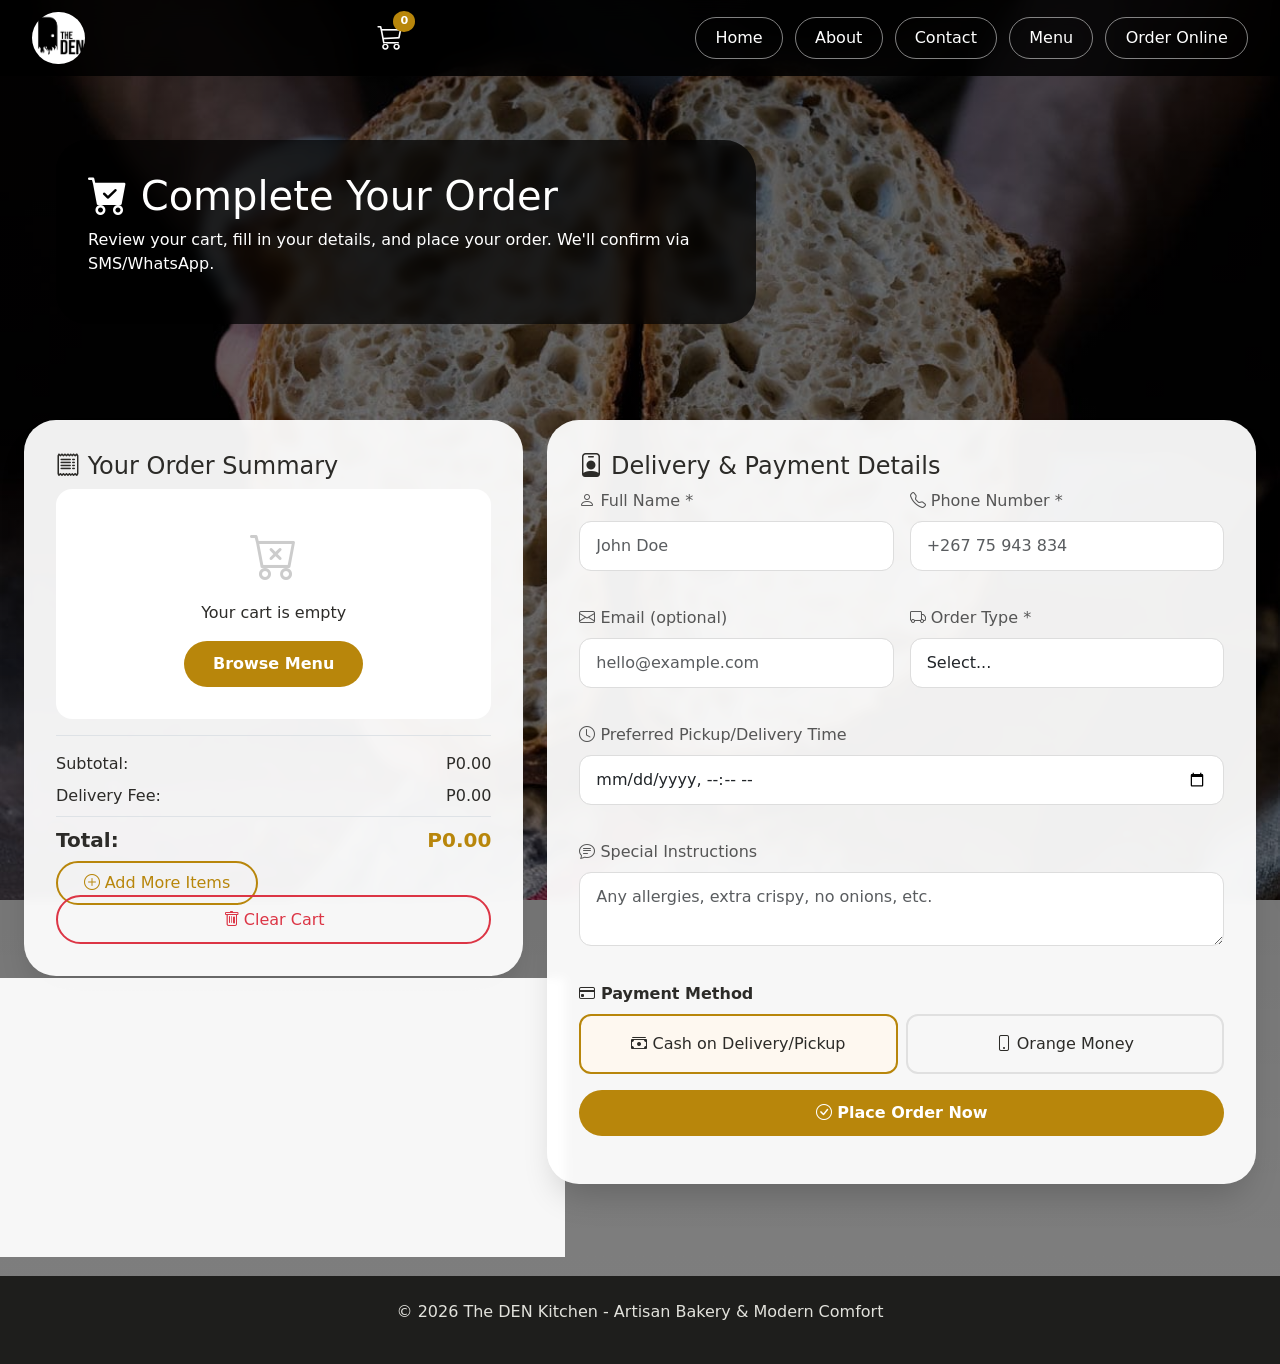
<file: orderonline.html>
<!DOCTYPE html> 
<html lang="en"> 
<head> 
    <meta charset="UTF-8"> 
    <meta name="viewport" content="width=device-width, initial-scale=1.0"> 
    <title>Order Online - The DEN Kitchen</title> 
    <link href="https://cdn.jsdelivr.net/npm/bootstrap@5.3.0/dist/css/bootstrap.min.css" rel="stylesheet">
    <link rel="stylesheet" href="https://cdn.jsdelivr.net/npm/bootstrap-icons@1.11.3/font/bootstrap-icons.min.css">
    <link rel="stylesheet" href="styles.css">
    <style>
        .order-summary-card {
            background: #fef8f0;
            border-radius: 20px;
            padding: 1.5rem;
            margin-bottom: 1.5rem;
            border: 1px solid #f0e0c0;
        }
        .cart-item-summary {
            display: flex;
            justify-content: space-between;
            padding: 0.75rem 0;
            border-bottom: 1px dashed #ddd;
        }
        .empty-cart-message {
            text-align: center;
            padding: 2rem;
            background: white;
            border-radius: 16px;
        }
        .form-floating-custom { margin-bottom: 1.2rem; }
        .form-floating-custom input,
        .form-floating-custom textarea,
        .form-floating-custom select {
            width: 100%;
            padding: 0.75rem 1rem;
            border: 1px solid #ddd;
            border-radius: 12px;
            font-size: 1rem;
        }
        .form-floating-custom input:focus,
        .form-floating-custom textarea:focus,
        .form-floating-custom select:focus {
            outline: none;
            border-color: #b8860b;
            box-shadow: 0 0 0 3px rgba(184,134,11,0.1);
        }
        .form-floating-custom label {
            font-weight: 500;
            margin-bottom: 0.5rem;
            display: block;
            color: #555;
        }
        .payment-option {
            border: 2px solid #e0e0e0;
            border-radius: 12px;
            padding: 1rem;
            cursor: pointer;
            transition: all 0.2s;
            text-align: center;
        }
        .payment-option:hover { border-color: #b8860b; background: #fef8f0; }
        .payment-option.selected { border-color: #b8860b; background: #fef8f0; }
        .success-toast {
            position: fixed;
            top: 20px;
            right: 20px;
            background: #28a745;
            color: white;
            padding: 1rem 1.5rem;
            border-radius: 12px;
            z-index: 2000;
            animation: slideInRight 0.3s ease;
        }
        @keyframes slideInRight {
            from { transform: translateX(100%); opacity: 0; }
            to { transform: translateX(0); opacity: 1; }
        }
    </style>
</head> 
<body> 

<!-- Cart Sidebar -->
<div class="cart-overlay" id="cartOverlay" onclick="closeCart()"></div>
<div class="cart-sidebar" id="cartSidebar">
    <div class="cart-header">
        <h5><i class="bi bi-bag-fill"></i> Your Cart</h5>
        <button class="btn-close btn-close-white" onclick="closeCart()"></button>
    </div>
    <div class="cart-items" id="cartItemsList"><p class="text-muted text-center mt-4">Cart is empty</p></div>
    <div class="cart-footer">
        <div class="d-flex justify-content-between fw-bold fs-5"><span>Total</span><span id="cartTotalAmount">P0.00</span></div>
        <button class="btn-solid w-100 mt-2" onclick="goToCheckout()">Proceed to Checkout <i class="bi bi-arrow-right"></i></button>
        <button class="btn-outline w-100 mt-2" onclick="clearFullCart()" style="border-color:#aaa; color:#555;">Clear Cart</button>
    </div>
</div>

<nav class="main-navbar">
    <div class="logo-area">
        <a href="index.html">
            <img src="logo.png" alt="The DEN" class="logo-img" onerror="this.src='https://placehold.co/180x60/f5e6d3/b8860b?text=THE+DEN'">
        </a>
    </div>
    <div style="display: flex; align-items: center; gap: 1rem;">
        <div class="cart-icon" onclick="openCart()"><i class="bi bi-cart3"></i><span class="cart-count" id="globalCartCount">0</span></div>
        <button class="nav-toggle" id="navToggleBtn">☰</button>
    </div>
    <div class="nav-links" id="navLinks">
        <a class="nav-btn-ghost" href="index.html">Home</a>
        <a class="nav-btn-ghost" href="about.html">About</a>
        <a class="nav-btn-ghost" href="contact.html">Contact</a>
        <a class="nav-btn-ghost" href="menu.html">Menu</a>
        <a class="nav-btn-ghost" href="orderonline.html">Order Online</a>
    </div>
</nav>

<main style="flex: 1;">
    <div class="hero-section" style="padding: 2rem;">
        <div class="page-container">
            <div class="hero-card">
                <h1><i class="bi bi-cart-check-fill"></i> Complete Your Order</h1>
                <p>Review your cart, fill in your details, and place your order. We'll confirm via SMS/WhatsApp.</p>
            </div>
        </div>
    </div>

    <div class="page-container">
        <div class="row g-4">
            <!-- Order Summary Column -->
            <div class="col-lg-5">
                <div class="glass-card">
                    <h4><i class="bi bi-receipt"></i> Your Order Summary</h4>
                    <div id="orderSummaryContainer"></div>
                    
                    <div class="mt-3 pt-3 border-top">
                        <div class="d-flex justify-content-between mb-2">
                            <span>Subtotal:</span>
                            <span id="subtotal">P0.00</span>
                        </div>
                        <div class="d-flex justify-content-between mb-2">
                            <span>Delivery Fee:</span>
                            <span id="deliveryFeeDisplay">P0.00</span>
                        </div>
                        <div class="d-flex justify-content-between fw-bold fs-5 mt-2 pt-2 border-top">
                            <span>Total:</span>
                            <span id="totalAmount" style="color: #b8860b;">P0.00</span>
                        </div>
                    </div>
                    
                    <div class="mt-3">
                        <a href="menu.html" class="btn-outline w-100 mb-2"><i class="bi bi-plus-circle"></i> Add More Items</a>
                        <button class="btn-outline w-100" onclick="clearFullCart()" style="border-color:#dc3545; color:#dc3545;"><i class="bi bi-trash"></i> Clear Cart</button>
                    </div>
                </div>
                
                <div class="glass-card mt-4">
                    <h5><i class="bi bi-info-circle"></i> Order Info</h5>
                    <ul class="list-unstyled small">
                        <li><i class="bi bi-check-circle text-success"></i> Freshly baked on order day</li>
                        <li><i class="bi bi-check-circle text-success"></i> Minimum order P50 for pickup</li>
                        <li><i class="bi bi-check-circle text-success"></i> Minimum order P150 for delivery</li>
                        <li><i class="bi bi-clock"></i> Delivery within 90 minutes (Gaborone)</li>
                    </ul>
                </div>
            </div>

            <!-- Order Form Column -->
            <div class="col-lg-7">
                <div class="glass-card">
                    <h4><i class="bi bi-person-badge"></i> Delivery & Payment Details</h4>
                    
                    <form id="orderForm">
                        <div class="row g-3">
                            <div class="col-md-6">
                                <div class="form-floating-custom">
                                    <label for="fullName"><i class="bi bi-person"></i> Full Name *</label>
                                    <input type="text" id="fullName" class="form-control" placeholder="John Doe" required>
                                </div>
                            </div>
                            <div class="col-md-6">
                                <div class="form-floating-custom">
                                    <label for="phone"><i class="bi bi-telephone"></i> Phone Number *</label>
                                    <input type="tel" id="phone" class="form-control" placeholder="+267 75 943 834" required>
                                </div>
                            </div>
                            <div class="col-md-6">
                                <div class="form-floating-custom">
                                    <label for="email"><i class="bi bi-envelope"></i> Email (optional)</label>
                                    <input type="email" id="email" class="form-control" placeholder="hello@example.com">
                                </div>
                            </div>
                            <div class="col-md-6">
                                <div class="form-floating-custom">
                                    <label for="orderType"><i class="bi bi-truck"></i> Order Type *</label>
                                    <select id="orderType" class="form-control" required>
                                        <option value="">Select...</option>
                                        <option value="pickup">Pickup (Free)</option>
                                        <option value="delivery">Delivery (P30 fee)</option>
                                    </select>
                                </div>
                            </div>
                            <div class="col-12" id="addressField" style="display: none;">
                                <div class="form-floating-custom">
                                    <label for="address"><i class="bi bi-geo-alt"></i> Delivery Address *</label>
                                    <textarea id="address" rows="2" class="form-control" placeholder="Street name, plot number, landmark..."></textarea>
                                </div>
                            </div>
                            <div class="col-12">
                                <div class="form-floating-custom">
                                    <label for="pickupTime"><i class="bi bi-clock"></i> Preferred Pickup/Delivery Time</label>
                                    <input type="datetime-local" id="pickupTime" class="form-control">
                                </div>
                            </div>
                            <div class="col-12">
                                <div class="form-floating-custom">
                                    <label for="specialInstructions"><i class="bi bi-chat-text"></i> Special Instructions</label>
                                    <textarea id="specialInstructions" rows="2" class="form-control" placeholder="Any allergies, extra crispy, no onions, etc."></textarea>
                                </div>
                            </div>
                            
                            <div class="col-12">
                                <label class="fw-bold mb-2"><i class="bi bi-credit-card"></i> Payment Method</label>
                                <div class="row g-2">
                                    <div class="col-md-6">
                                        <div class="payment-option selected" data-payment="cash" onclick="selectPayment('cash')">
                                            <i class="bi bi-cash-stack"></i> Cash on Delivery/Pickup
                                        </div>
                                    </div>
                                    <div class="col-md-6">
                                        <div class="payment-option" data-payment="orange" onclick="selectPayment('orange')">
                                            <i class="bi bi-phone"></i> Orange Money
                                        </div>
                                    </div>
                                </div>
                                <input type="hidden" id="paymentMethod" value="cash">
                            </div>
                            
                            <div class="col-12">
                                <button type="submit" class="btn-solid w-100" id="placeOrderBtn">
                                    <i class="bi bi-check-circle"></i> Place Order Now
                                </button>
                            </div>
                        </div>
                    </form>
                    <div id="orderStatus" class="mt-3 text-center"></div>
                </div>
            </div>
        </div>
    </div>
</main>

<footer class="main-footer">
    <p>&copy; 2026 The DEN Kitchen - Artisan Bakery & Modern Comfort</p>
</footer>

<script>
    // ========== CART FUNCTIONS ==========
    let cart = JSON.parse(localStorage.getItem('denCart')) || [];

    function saveCart() { localStorage.setItem('denCart', JSON.stringify(cart)); updateCartUI(); }

    function updateCartUI() {
        const count = cart.reduce((s, i) => s + i.qty, 0);
        document.querySelectorAll('#globalCartCount').forEach(el => { if(el) el.innerText = count; });
        const container = document.getElementById('cartItemsList');
        const totalSpan = document.getElementById('cartTotalAmount');
        if(!container) return;
        if(cart.length === 0) { container.innerHTML = '<p class="text-muted text-center mt-4">Cart is empty 🍞</p>'; if(totalSpan) totalSpan.innerText = 'P0.00'; return; }
        let html = '', total = 0;
        cart.forEach((item, idx) => { let itemTotal = item.price * item.qty; total += itemTotal;
            html += `<div class="cart-item"><div><strong>${item.name}</strong><br><small>P${item.price} each</small></div>
            <div class="cart-item-actions"><button onclick="updateQty(${idx},-1)">-</button><span class="mx-1">${item.qty}</span><button onclick="updateQty(${idx},1)">+</button>
            <button onclick="removeItem(${idx})" style="background:none; color:#999;">🗑</button></div><div>P${itemTotal.toFixed(2)}</div></div>`;
        });
        container.innerHTML = html; totalSpan.innerText = `P${total.toFixed(2)}`;
    }

    function updateQty(idx, delta) { let newQty = cart[idx].qty + delta; if(newQty <= 0) cart.splice(idx,1); else cart[idx].qty = newQty; saveCart(); renderOrderSummary(); }
    function removeItem(idx) { cart.splice(idx,1); saveCart(); renderOrderSummary(); showToast('Item removed'); }
    function clearFullCart() { if(confirm('Clear your entire cart?')) { cart = []; saveCart(); closeCart(); renderOrderSummary(); showToast('Cart cleared'); } }
    function showToast(msg) { let t = document.createElement('div'); t.className = 'toast-msg'; t.innerHTML = msg; document.body.appendChild(t); setTimeout(()=>t.remove(),2000); }
    function openCart() { document.getElementById('cartSidebar').classList.add('open'); document.getElementById('cartOverlay').style.display = 'block'; updateCartUI(); }
    function closeCart() { document.getElementById('cartSidebar').classList.remove('open'); document.getElementById('cartOverlay').style.display = 'none'; }
    function goToCheckout() { closeCart(); window.location.href = 'orderonline.html'; }

    function renderOrderSummary() {
        const container = document.getElementById('orderSummaryContainer');
        const subtotalSpan = document.getElementById('subtotal');
        const totalSpan = document.getElementById('totalAmount');
        const deliveryFeeSpan = document.getElementById('deliveryFeeDisplay');
        
        if (!container) return;
        
        if (cart.length === 0) {
            container.innerHTML = `<div class="empty-cart-message"><i class="bi bi-cart-x" style="font-size: 48px; color: #ccc;"></i><p class="mt-2">Your cart is empty</p><a href="menu.html" class="btn-solid btn-sm">Browse Menu</a></div>`;
            subtotalSpan.innerText = 'P0.00';
            totalSpan.innerText = 'P0.00';
            deliveryFeeSpan.innerText = 'P0.00';
            return;
        }
        
        let html = '';
        let subtotal = 0;
        
        cart.forEach(item => {
            const itemTotal = item.price * item.qty;
            subtotal += itemTotal;
            html += `<div class="cart-item-summary"><div><strong>${item.name}</strong><br><small class="text-muted">P${item.price} x ${item.qty}</small></div><div class="fw-bold">P${itemTotal.toFixed(2)}</div></div>`;
        });
        
        container.innerHTML = html;
        subtotalSpan.innerText = `P${subtotal.toFixed(2)}`;
        
        const orderTypeSelect = document.getElementById('orderType');
        const deliveryFee = (orderTypeSelect && orderTypeSelect.value === 'delivery') ? 30 : 0;
        deliveryFeeSpan.innerText = `P${deliveryFee.toFixed(2)}`;
        totalSpan.innerText = `P${(subtotal + deliveryFee).toFixed(2)}`;
    }

    function updateDeliveryFee() {
        const orderType = document.getElementById('orderType').value;
        const subtotal = cart.reduce((s, i) => s + (i.price * i.qty), 0);
        const deliveryFee = (orderType === 'delivery') ? 30 : 0;
        document.getElementById('deliveryFeeDisplay').innerText = `P${deliveryFee.toFixed(2)}`;
        document.getElementById('totalAmount').innerText = `P${(subtotal + deliveryFee).toFixed(2)}`;
        
        const addressField = document.getElementById('addressField');
        addressField.style.display = (orderType === 'delivery') ? 'block' : 'none';
        
        const minOrder = (orderType === 'delivery') ? 150 : 50;
        if (subtotal < minOrder && subtotal > 0) {
            document.getElementById('orderStatus').innerHTML = `<div class="alert alert-warning">⚠️ Minimum order for ${orderType} is P${minOrder}. Current subtotal: P${subtotal}</div>`;
        } else {
            document.getElementById('orderStatus').innerHTML = '';
        }
    }

    function selectPayment(method) {
        document.querySelectorAll('.payment-option').forEach(opt => opt.classList.remove('selected'));
        document.querySelector(`.payment-option[data-payment="${method}"]`).classList.add('selected');
        document.getElementById('paymentMethod').value = method;
    }

    // Order submission
    const orderForm = document.getElementById('orderForm');
    
    orderForm.addEventListener('submit', function(e) {
        e.preventDefault();
        
        const fullName = document.getElementById('fullName').value.trim();
        const phone = document.getElementById('phone').value.trim();
        const orderType = document.getElementById('orderType').value;
        const address = document.getElementById('address')?.value.trim() || '';
        const email = document.getElementById('email').value.trim();
        const pickupTime = document.getElementById('pickupTime').value;
        const specialInstructions = document.getElementById('specialInstructions').value.trim();
        const paymentMethod = document.getElementById('paymentMethod').value;
        
        if (!fullName || !phone || !orderType) {
            document.getElementById('orderStatus').innerHTML = '<div class="alert alert-danger">Please fill all required fields</div>';
            return;
        }
        
        if (orderType === 'delivery' && !address) {
            document.getElementById('orderStatus').innerHTML = '<div class="alert alert-danger">Please provide a delivery address</div>';
            return;
        }
        
        const subtotal = cart.reduce((s, i) => s + (i.price * i.qty), 0);
        const deliveryFee = (orderType === 'delivery') ? 30 : 0;
        const total = subtotal + deliveryFee;
        const minOrder = (orderType === 'delivery') ? 150 : 50;
        
        if (subtotal < minOrder) {
            document.getElementById('orderStatus').innerHTML = `<div class="alert alert-danger">Minimum order for ${orderType} is P${minOrder}. Current subtotal: P${subtotal}</div>`;
            return;
        }
        
        if (cart.length === 0) {
            document.getElementById('orderStatus').innerHTML = '<div class="alert alert-danger">Your cart is empty. Add items first.</div>';
            return;
        }
        
        const order = {
            orderId: 'DEN-' + Date.now(),
            customer: { fullName, phone, email },
            orderType: orderType,
            address: address,
            pickupTime: pickupTime,
            specialInstructions: specialInstructions,
            paymentMethod: paymentMethod,
            items: [...cart],
            subtotal: subtotal,
            deliveryFee: deliveryFee,
            total: total,
            status: 'Pending',
            orderDate: new Date().toISOString()
        };
        
        let orders = JSON.parse(localStorage.getItem('denOrders') || '[]');
        orders.push(order);
        localStorage.setItem('denOrders', JSON.stringify(orders));
        
        cart = [];
        localStorage.setItem('denCart', JSON.stringify(cart));
        
        document.getElementById('orderStatus').innerHTML = `<div class="alert alert-success">✓ Order placed successfully!<br><strong>Order ID:</strong> ${order.orderId}<br>We will contact you shortly at ${phone} to confirm.</div>`;
        orderForm.reset();
        document.getElementById('addressField').style.display = 'none';
        document.querySelectorAll('.payment-option').forEach(opt => opt.classList.remove('selected'));
        document.querySelector('.payment-option[data-payment="cash"]').classList.add('selected');
        
        renderOrderSummary();
        updateCartUI();
        
        const toast = document.createElement('div');
        toast.className = 'success-toast';
        toast.innerHTML = `✅ Order #${order.orderId} placed! We'll call you soon.`;
        document.body.appendChild(toast);
        setTimeout(() => toast.remove(), 4000);
        
        document.getElementById('orderStatus').scrollIntoView({ behavior: 'smooth' });
    });
    
    document.getElementById('orderType')?.addEventListener('change', function() { updateDeliveryFee(); renderOrderSummary(); });
    
    const navToggle = document.getElementById('navToggleBtn');
    const navLinks = document.getElementById('navLinks');
    if (navToggle && navLinks) {
        navToggle.addEventListener('click', function() { navLinks.classList.toggle('open'); });
    }
    
    renderOrderSummary();
    updateCartUI();
    window.selectPayment = selectPayment;
    window.updateQty = updateQty;
    window.removeItem = removeItem;
    window.clearFullCart = clearFullCart;
    window.openCart = openCart;
    window.closeCart = closeCart;
    window.goToCheckout = goToCheckout;
</script>
</body>
</html>
</file>
<file: styles.css>
* {
    margin: 0;
    padding: 0;
    box-sizing: border-box;
}

body {
    font-family: 'Inter', system-ui, -apple-system, 'Segoe UI', Roboto, sans-serif;
    background: linear-gradient(rgba(0,0,0,0.6), rgba(0,0,0,0.5)), url('bread.jpg') center/cover fixed;
    min-height: 100vh;
    color: #2c2b28;
    line-height: 1.5;
    display: flex;
    flex-direction: column;
}

/* Glassmorphism cards */
.glass-card {
    background: rgba(255, 255, 255, 0.94);
    backdrop-filter: blur(4px);
    border-radius: 32px;
    box-shadow: 0 20px 35px -12px rgba(0,0,0,0.2);
    padding: 2rem;
    transition: transform 0.2s;
}

.hero-card {
    background: rgba(0, 0, 0, 0.7);
    backdrop-filter: blur(6px);
    color: white;
    max-width: 700px;
    border-radius: 32px;
    padding: 2rem;
}

/* Navbar */
.main-navbar {
    background: rgba(0, 0, 0, 0.85);
    backdrop-filter: blur(12px);
    padding: 0.75rem 2rem;
    display: flex;
    justify-content: space-between;
    align-items: center;
    flex-wrap: wrap;
    position: sticky;
    top: 0;
    z-index: 1030;
}

.logo-img {
    height: 52px;
    width: auto;
    border-radius: 40px;
}

.nav-links {
    display: flex;
    gap: 0.75rem;
    align-items: center;
    flex-wrap: wrap;
}

.nav-btn-ghost {
    background: transparent;
    color: white;
    border: 1.5px solid rgba(255,255,255,0.5);
    padding: 0.5rem 1.2rem;
    border-radius: 40px;
    font-weight: 500;
    text-decoration: none;
    transition: 0.2s;
}

.nav-btn-ghost:hover {
    background: rgba(255,255,255,0.2);
    border-color: white;
    color: white;
}

.nav-toggle {
    display: none;
    background: none;
    border: 1.5px solid white;
    color: white;
    font-size: 1.8rem;
    padding: 0.2rem 0.8rem;
    border-radius: 12px;
    cursor: pointer;
}

@media (max-width: 768px) {
    .nav-toggle { display: block; }
    .nav-links {
        display: none;
        flex-direction: column;
        width: 100%;
        margin-top: 1rem;
    }
    .nav-links.open { display: flex; }
    .main-navbar { flex-wrap: wrap; }
}

/* Buttons */
.btn-solid {
    background: #b8860b;
    color: white;
    padding: 0.7rem 1.8rem;
    border-radius: 40px;
    font-weight: 600;
    text-decoration: none;
    border: none;
    transition: 0.2s;
    display: inline-block;
    cursor: pointer;
}

.btn-solid:hover { background: #9a6e03; transform: scale(1.02); color: white; }

.btn-outline-light {
    background: transparent;
    border: 2px solid white;
    color: white;
    padding: 0.65rem 1.6rem;
    border-radius: 40px;
    font-weight: 500;
    text-decoration: none;
}

.btn-outline {
    background: transparent;
    border: 2px solid #b8860b;
    color: #b8860b;
    padding: 0.65rem 1.6rem;
    border-radius: 40px;
    font-weight: 500;
    text-decoration: none;
    cursor: pointer;
}

/* Page containers */
.page-container {
    max-width: 1280px;
    margin: 2rem auto;
    padding: 0 1.5rem;
}

/* Accordion styles for About page */
.accordion-section {
    margin-bottom: 1rem;
    border-radius: 16px;
    overflow: hidden;
    background: white;
    box-shadow: 0 4px 12px rgba(0, 0, 0, 0.05);
}

.accordion-header {
    background: #f0e6d8;
    padding: 1.25rem 1.5rem;
    cursor: pointer;
    display: flex;
    justify-content: space-between;
    align-items: center;
    border-left: 4px solid #b8860b;
}

.accordion-header:hover { background: #fef8f0; }

.accordion-header h3 {
    margin: 0;
    font-size: 1.2rem;
    font-weight: 600;
    color: #3e2e1f;
    display: flex;
    align-items: center;
    gap: 12px;
}

.accordion-header i { font-size: 1.5rem; color: #b8860b; }

.accordion-icon {
    font-size: 1.5rem;
    color: #b8860b;
    transition: transform 0.3s ease;
}

.accordion-content {
    max-height: 0;
    overflow: hidden;
    transition: max-height 0.4s cubic-bezier(0.4, 0, 0.2, 1);
    background: #fefcf8;
}

.accordion-content-inner { padding: 1.5rem; border-top: 1px solid #f0e6d8; }

.accordion-section.active .accordion-content { max-height: 600px; }

.accordion-section.active .accordion-icon { transform: rotate(180deg); }

/* Value grids */
.value-grid {
    display: grid;
    grid-template-columns: repeat(auto-fit, minmax(280px, 1fr));
    gap: 1.25rem;
    margin-top: 1rem;
}

.value-card {
    background: white;
    padding: 1.25rem;
    border-radius: 12px;
    text-align: center;
    box-shadow: 0 2px 8px rgba(0, 0, 0, 0.05);
}

.stats-grid {
    display: flex;
    justify-content: space-around;
    text-align: center;
    margin-top: 1.5rem;
    gap: 1rem;
    flex-wrap: wrap;
}

.stat-number { font-size: 1.8rem; font-weight: 700; color: #b8860b; }
.stat-label { font-size: 0.9rem; color: #666; }

.capability-list {
    list-style: none;
    padding-left: 0;
}

.capability-list li {
    padding: 0.5rem 0;
    display: flex;
    align-items: center;
    gap: 0.75rem;
}

/* Menu styles */
.menu-hero {
    padding: 2rem;
}

.menu-hero-card {
    background: rgba(0, 0, 0, 0.7);
    backdrop-filter: blur(6px);
    border-radius: 32px;
    padding: 2rem;
    max-width: 800px;
    color: white;
}

.menu-grid {
    display: grid;
    grid-template-columns: repeat(auto-fill, minmax(340px, 1fr));
    gap: 1.2rem;
    margin: 2rem 0;
}

.menu-item-card {
    background: white;
    border-radius: 24px;
    padding: 1.2rem;
    display: flex;
    justify-content: space-between;
    align-items: center;
    box-shadow: 0 6px 14px rgba(0,0,0,0.05);
    transition: all 0.2s;
    border: 1px solid #f0e0c0;
}

.menu-item-card:hover {
    transform: translateY(-3px);
    border-color: #b8860b;
    box-shadow: 0 12px 24px rgba(0,0,0,0.1);
}

.menu-item-info h3 { font-size: 1.1rem; font-weight: 700; margin-bottom: 0.25rem; }
.menu-item-info p { font-size: 0.75rem; color: #6b5a4a; margin: 0 0 0.5rem 0; }
.menu-item-price { font-weight: 800; color: #b8860b; font-size: 1.2rem; }

.action-buttons {
    display: flex;
    gap: 0.5rem;
    flex-direction: column;
    align-items: flex-end;
}

.info-icon {
    background: #f5e6d3;
    border: none;
    border-radius: 50%;
    width: 32px;
    height: 32px;
    font-size: 1rem;
    cursor: pointer;
    color: #b8860b;
    transition: all 0.2s;
}

.info-icon:hover {
    background: #b8860b;
    color: white;
}

.add-to-cart-btn {
    background: #b8860b;
    color: white;
    border: none;
    padding: 0.5rem 1rem;
    border-radius: 40px;
    font-size: 0.8rem;
    cursor: pointer;
    transition: all 0.2s;
}

.add-to-cart-btn:hover { background: #8b6914; transform: scale(1.02); }

.section-header {
    display: flex;
    align-items: center;
    gap: 1rem;
    margin: 2rem 0 1rem;
}

.section-header i { font-size: 2rem; color: #b8860b; }
.section-divider { flex: 1; height: 2px; background: linear-gradient(90deg, #b8860b, transparent); }

/* Cart Sidebar */
.cart-sidebar {
    position: fixed;
    top: 0;
    right: -420px;
    width: 400px;
    max-width: 90vw;
    height: 100vh;
    background: white;
    z-index: 1150;
    transition: right 0.3s ease;
    display: flex;
    flex-direction: column;
    box-shadow: -4px 0 25px rgba(0,0,0,0.2);
}

.cart-sidebar.open { right: 0; }

.cart-header {
    background: #b8860b;
    color: white;
    padding: 1.2rem;
    display: flex;
    justify-content: space-between;
    align-items: center;
}

.cart-header h5 { margin: 0; color: white; }
.cart-header .btn-close { filter: brightness(0) invert(1); }

.cart-items { flex: 1; overflow-y: auto; padding: 1rem; }

.cart-item {
    display: flex;
    justify-content: space-between;
    align-items: center;
    margin-bottom: 1rem;
    padding-bottom: 0.75rem;
    border-bottom: 1px solid #eee;
}

.cart-item-actions {
    display: flex;
    align-items: center;
    gap: 0.5rem;
}

.cart-item-actions button {
    margin: 0;
    background: #f0e6d8;
    border: none;
    width: 28px;
    height: 28px;
    border-radius: 20px;
    cursor: pointer;
    font-weight: bold;
}

.cart-item-actions button:hover { background: #b8860b; color: white; }

.cart-footer {
    padding: 1rem;
    border-top: 1px solid #ddd;
    background: #fef7e8;
}

.cart-overlay {
    position: fixed;
    top: 0;
    left: 0;
    width: 100%;
    height: 100%;
    background: rgba(0,0,0,0.5);
    z-index: 1100;
    display: none;
}

.cart-icon {
    position: relative;
    cursor: pointer;
    color: white;
    font-size: 1.6rem;
    display: flex;
    align-items: center;
}

.cart-count {
    position: absolute;
    top: -8px;
    right: -12px;
    background: #b8860b;
    color: white;
    border-radius: 50%;
    padding: 2px 7px;
    font-size: 0.7rem;
    font-weight: bold;
}

.toast-msg {
    position: fixed;
    bottom: 20px;
    right: 20px;
    background: #2c5e2e;
    color: white;
    padding: 0.7rem 1.4rem;
    border-radius: 50px;
    z-index: 1300;
    animation: fadeUp 0.3s ease;
}

@keyframes fadeUp {
    from { opacity: 0; transform: translateY(20px); }
    to { opacity: 1; transform: translateY(0); }
}

.product-modal-overlay {
    position: fixed;
    top: 0;
    left: 0;
    width: 100%;
    height: 100%;
    background: rgba(0,0,0,0.7);
    z-index: 2000;
    display: flex;
    align-items: center;
    justify-content: center;
}

/* Footer */
.main-footer {
    background-color: #1e1e1c;
    color: #e2e2dc;
    text-align: center;
    padding: 1.5rem;
    margin-top: 3rem;
}

/* Responsive */
@media (max-width: 768px) {
    .page-container { padding: 0 1rem; }
    .glass-card { padding: 1.25rem; }
    .menu-grid { grid-template-columns: 1fr; }
    .menu-item-card { flex-direction: column; text-align: center; gap: 1rem; }
    .action-buttons { flex-direction: row; justify-content: center; }
}
</file>
